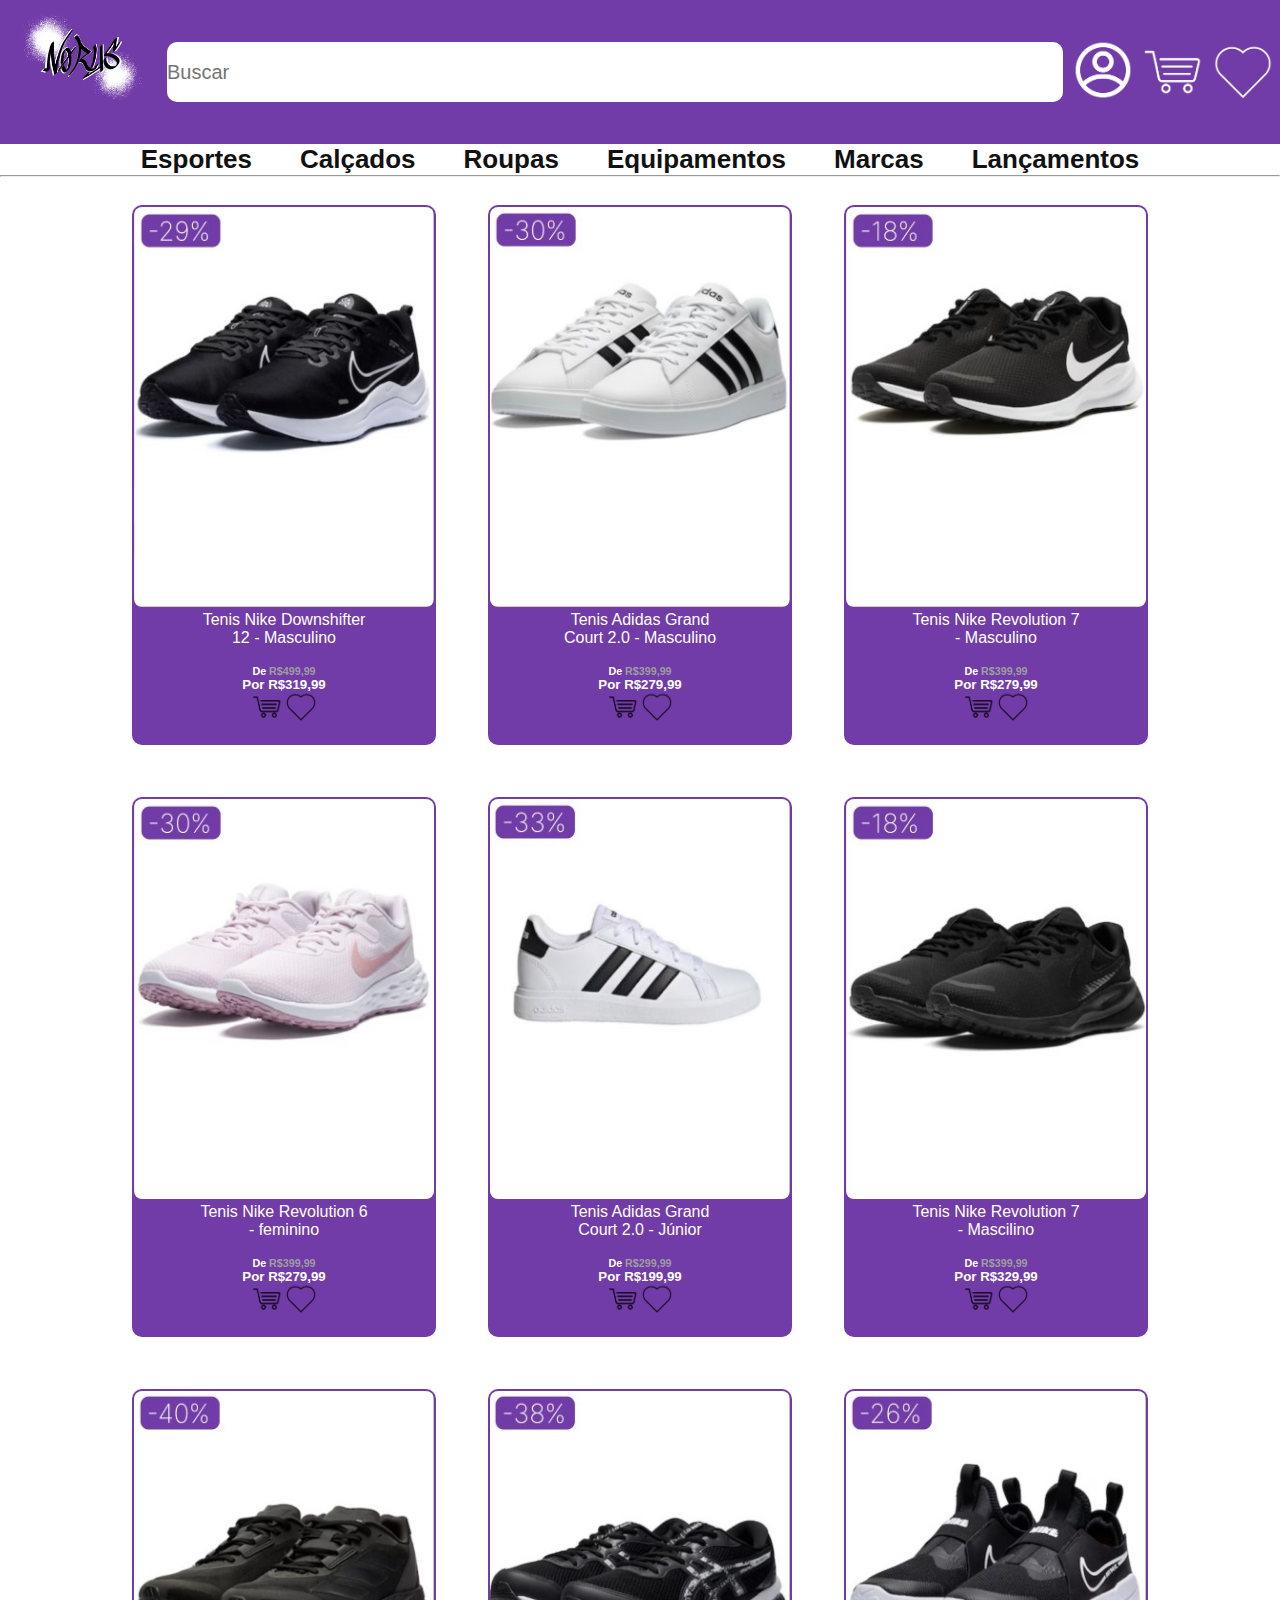
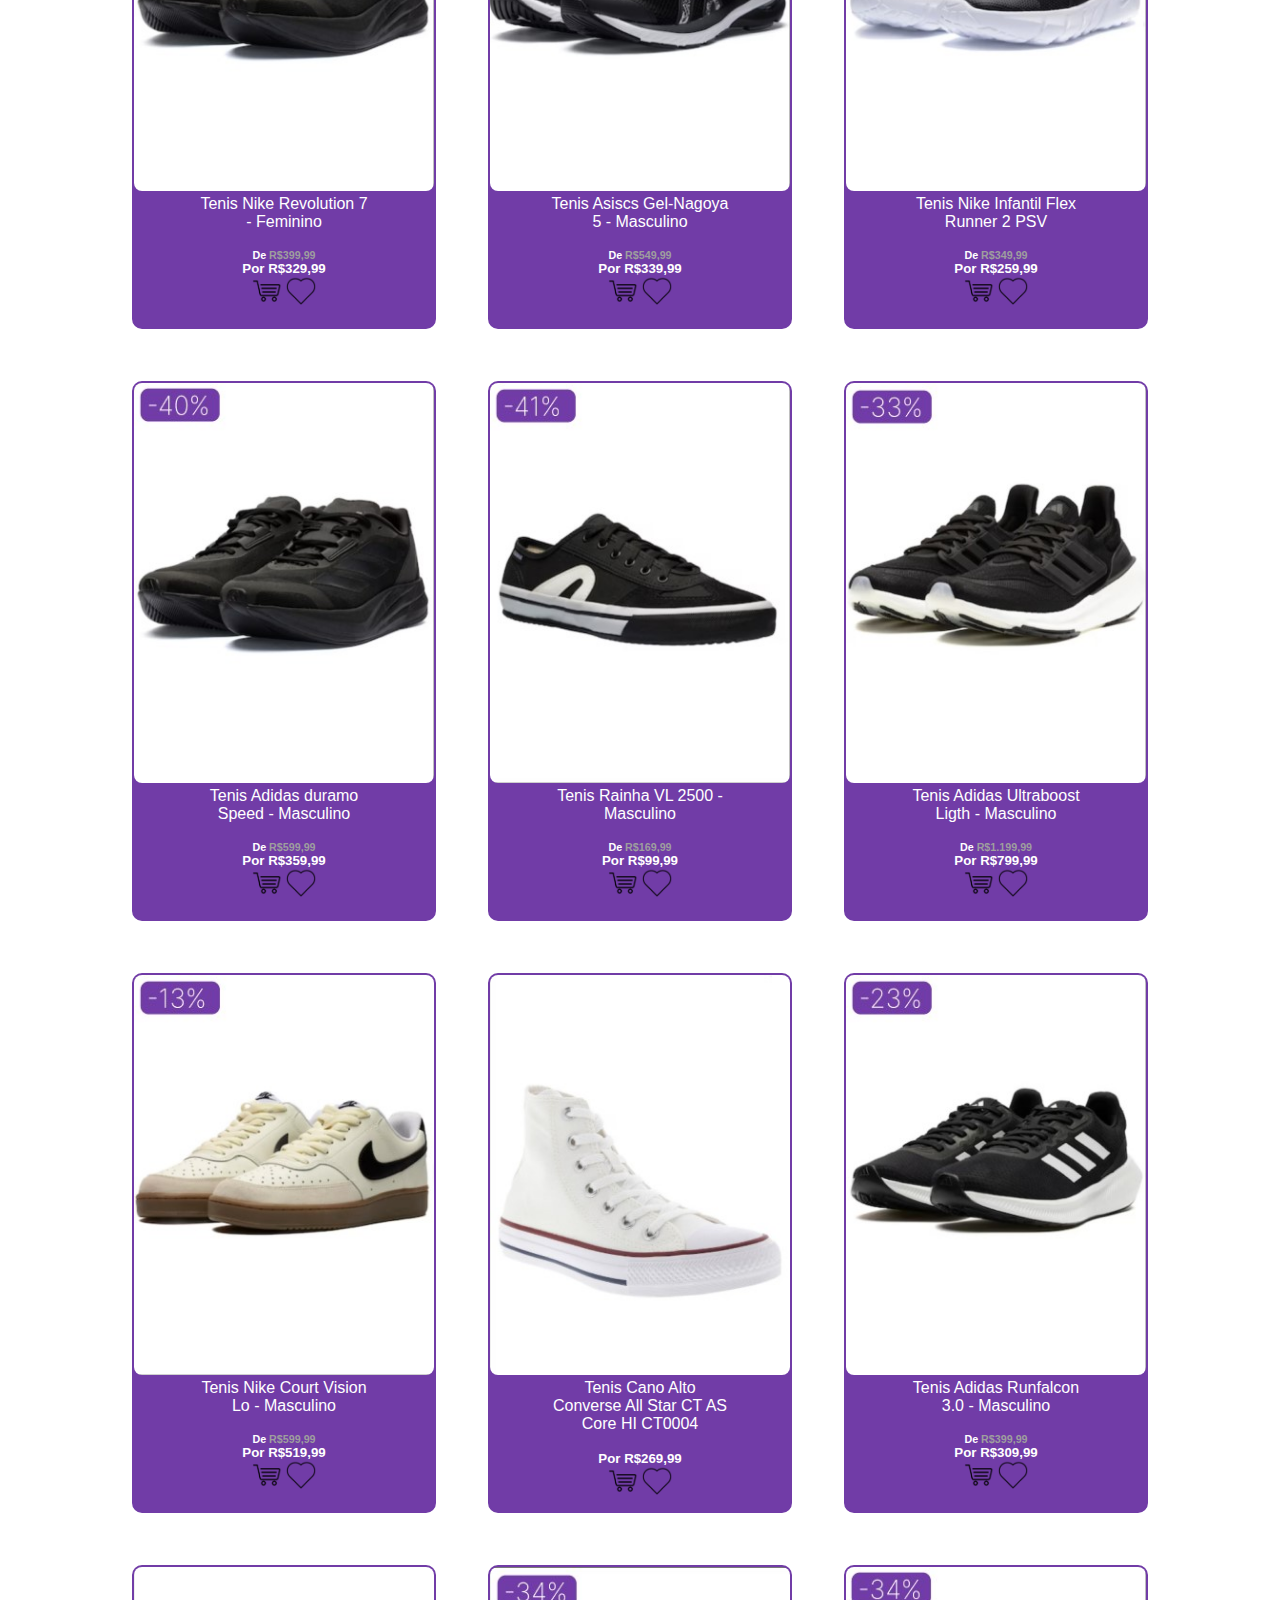
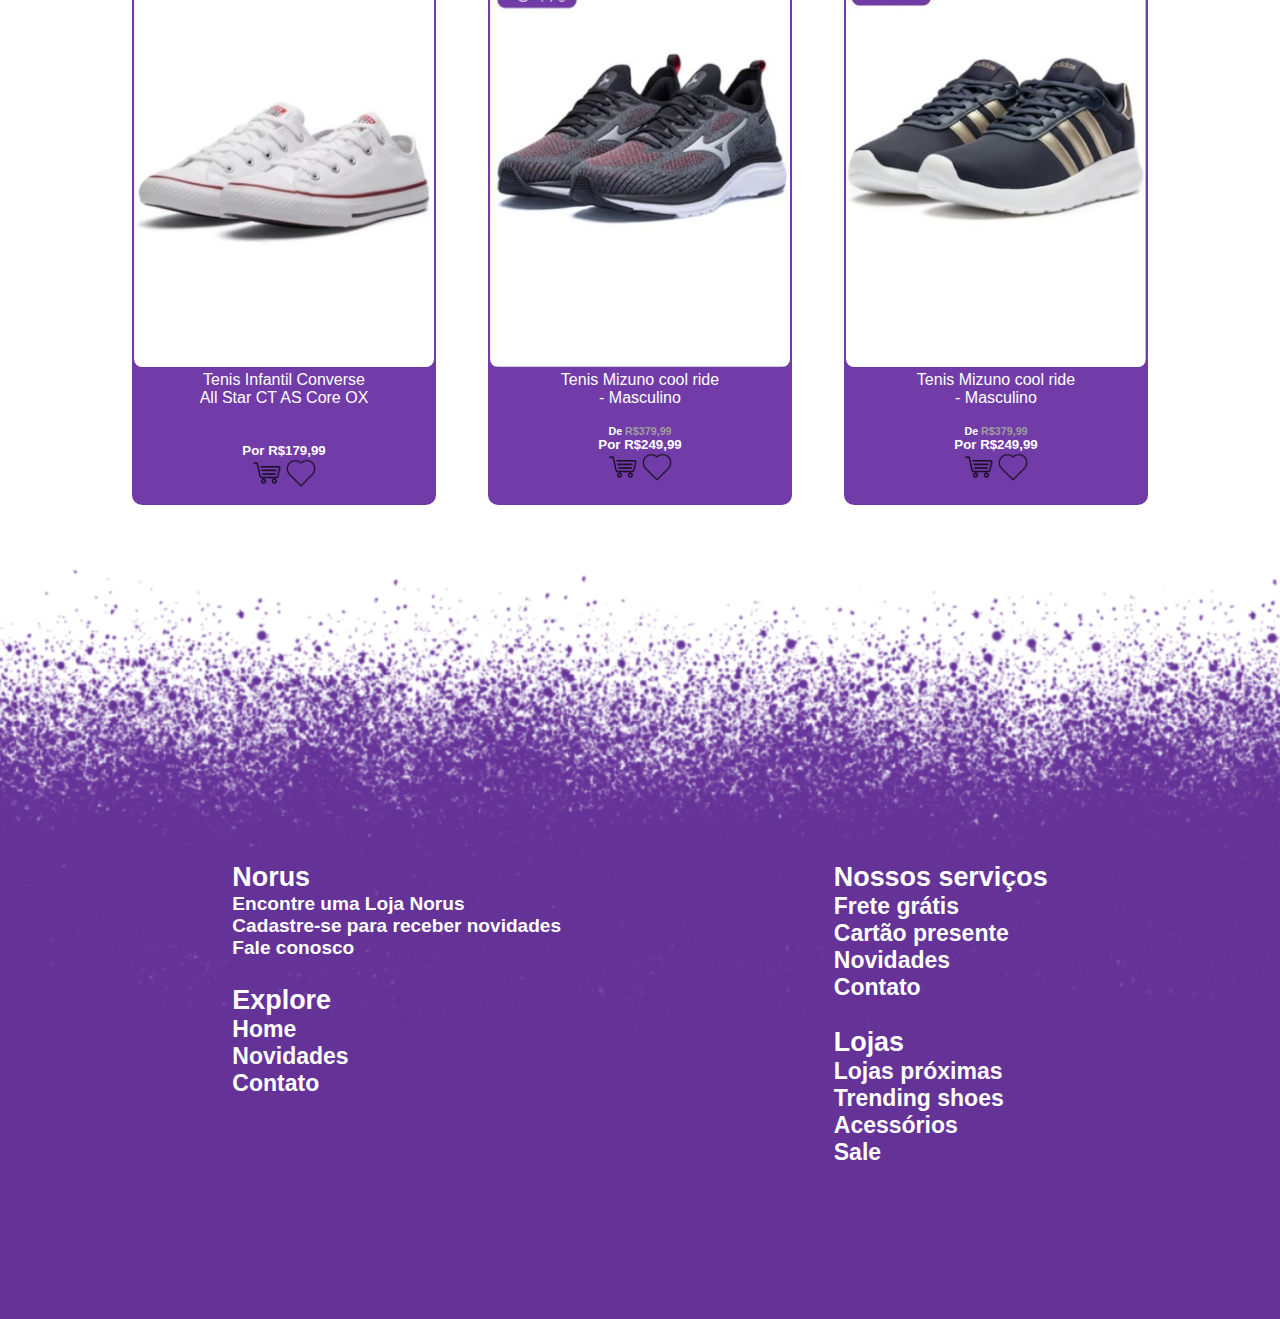
<file: noruscalçados.html>
<!DOCTYPE html>
<html lang="pt-br">

<head>
    <meta charset="utf-8">
    <meta name="viewport" contente="width-devide-width, initial-scale-1.0">
    <link rel="icon" href="norusicon.png">
    <link rel="stylesheet" href="/css/norus.css">
    <link href="https://fonts.googleapis.com/css2?family=Material+Symbols+Outlined" rel="stylesheet" />
    <title>Norus - Roupas e acessórios esportivos - Seu desejo é uma ordem.</title>
</head>

<body>
    <header>
        <div class="topo">
            <div id="bnt_home">
                <span id="iconMenu" class="material-symbols-outlined" onclick="clickMenu()">menu</span>
                <img class="bnt_home" id="imagemClicavel" src="material_visual/bnt_perfil.png">
            </div>
            <a href="index.html"><img class="norusicone" src="material_visual/logonorus.png" width="140px"></a>
            <input type="text" class="barra" placeholder="Buscar">

            <a href="signin.html"><img class="bnt_home" id="imagemClicavel" src="material_visual/bnt_perfil.png"></a>
            <img class="bnt_home" id="btnCarrinho" src="material_visual/bnt_carrinho.png">
            <img class="bnt_home" id="btnPerfil" src="material_visual/bnt_like.png">
        </div>
        <menu>
            <div class="cabeçalho">
                <div class="cabeçalhoMob">
                    <img src="material_visual/bnt_perfil.png" width="60px">
                    <h4>Entre e Cadastre-se</h4>
                </div>
                <div class="cabeçalho-link">
                    <li><a href="norusesportes.html">Esportes</a></li>
                    <li><a href="noruscalçados.html">Calçados</a></li>
                    <li><a href="norusroupas.html">Roupas</a></li>
                    <li><a href="#">Equipamentos</a></li>
                    <li><a href="#">Marcas</a></li>
                    <li><a href="noruslançamentos.html">Lançamentos</a></li>
                </div>
            </div>
        </menu>
        <hr>
    </header>
    <main>
        <section class="tamanho">
            <h1>Produtos relacionados</h1>
            <div class="container-roupasnike">
                <div class="roupanike">
                    <img class="roupas" src="material_visual/tenisnike.jpg" width="300">
                    <p>Tenis Nike Downshifter<br>12 - Masculino</p>
                    <br>
                    <h6> De <s>R$499,99</s></h6>
                    <h5>Por R$319,99</h5>
                    <img src="material_visual/bnt_carrinhopreto.png" width="30">
                    <img src="material_visual/bnt_likedes.png" width="30">
                </div>

                <div class="roupanike">
                    <img class="roupas" src="material_visual/tenisadidas.jpg" width="300">
                    <p>Tenis Adidas Grand<br>Court 2.0 - Masculino</p>
                    <br>
                    <h6> De <s>R$399,99</s></h6>
                    <h5>Por R$279,99</h5>
                    <img src="material_visual/bnt_carrinhopreto.png" width="30">
                    <img src="material_visual/bnt_likedes.png" width="30">
                </div>

                <div class="roupanike">
                    <img class="roupas" src="material_visual/tenisnike2.jpg" width="300">
                    <p>Tenis Nike Revolution 7<br>- Masculino</p>
                    <br>
                    <h6> De <s>R$399,99</s></h6>
                    <h5>Por R$279,99</h5>
                    <img src="material_visual/bnt_carrinhopreto.png" width="30">
                    <img src="material_visual/bnt_likedes.png" width="30">
                </div>

                <div class="roupanike">
                    <img class="roupas" src="material_visual/tenisnike3.jpg" width="300">
                    <p>Tenis Nike Revolution 6<br>- feminino</p>
                    <br>
                    <h6> De <s>R$399,99</s></h6>
                    <h5>Por R$279,99</h5>
                    <img src="material_visual/bnt_carrinhopreto.png" width="30">
                    <img src="material_visual/bnt_likedes.png" width="30">
                </div>

                <div class="roupanike">
                    <img class="roupas" src="material_visual/tenisadidas3.jpg" width="300">
                    <p>Tenis Adidas Grand<br>Court 2.0 - Júnior</p>
                    <br>
                    <h6> De <s>R$299,99</s></h6>
                    <h5>Por R$199,99</h5>
                    <img src="material_visual/bnt_carrinhopreto.png" width="30">
                    <img src="material_visual/bnt_likedes.png" width="30">
                </div>

                <div class="roupanike">
                    <img class="roupas" src="material_visual/tenisnike4.jpg" width="300">
                    <p>Tenis Nike Revolution 7<br>- Mascilino</p>
                    <br>
                    <h6> De <s>R$399,99</s></h6>
                    <h5>Por R$329,99</h5>
                    <img src="material_visual/bnt_carrinhopreto.png" width="30">
                    <img src="material_visual/bnt_likedes.png" width="30">
                </div>

                <div class="roupanike">
                    <img class="roupas" src="material_visual/tenisadidas2.jpg" width="300">
                    <p>Tenis Nike Revolution 7<br>- Feminino</p>
                    <br>
                    <h6> De <s>R$399,99</s></h6>
                    <h5>Por R$329,99</h5>
                    <img src="material_visual/bnt_carrinhopreto.png" width="30">
                    <img src="material_visual/bnt_likedes.png" width="30">
                </div>

                <div class="roupanike">
                    <img class="roupas" src="material_visual/tenisasics.jpg" width="300">
                    <p>Tenis Asiscs Gel-Nagoya<br>5 - Masculino</p>
                    <br>
                    <h6> De <s>R$549,99</s></h6>
                    <h5>Por R$339,99</h5>
                    <img src="material_visual/bnt_carrinhopreto.png" width="30">
                    <img src="material_visual/bnt_likedes.png" width="30">
                </div>

                <div class="roupanike">
                    <img class="roupas" src="material_visual/tenisnike7.jpg" width="300">
                    <p>Tenis Nike Infantil Flex<br>Runner 2 PSV</p>
                    <br>
                    <h6> De <s>R$349,99</s></h6>
                    <h5>Por R$259,99</h5>
                    <img src="material_visual/bnt_carrinhopreto.png" width="30">
                    <img src="material_visual/bnt_likedes.png" width="30">
                </div>

                <div class="roupanike">
                    <img class="roupas" src="material_visual/tenisadidas2.jpg" width="300">
                    <p>Tenis Adidas duramo<br>Speed - Masculino</p>
                    <br>
                    <h6> De <s>R$599,99</s></h6>
                    <h5>Por R$359,99</h5>
                    <img src="material_visual/bnt_carrinhopreto.png" width="30">
                    <img src="material_visual/bnt_likedes.png" width="30">
                </div>

                <div class="roupanike">
                    <img class="roupas" src="material_visual/tenisrainha.jpg" width="300">
                    <p>Tenis Rainha VL 2500 -<br>Masculino</p>
                    <br>
                    <h6> De <s>R$169,99</s></h6>
                    <h5>Por R$99,99</h5>
                    <img src="material_visual/bnt_carrinhopreto.png" width="30">
                    <img src="material_visual/bnt_likedes.png" width="30">
                </div>

                <div class="roupanike">
                    <img class="roupas" src="material_visual/tenisadidas4.jpg" width="300">
                    <p>Tenis Adidas Ultraboost<br>Ligth - Masculino</p>
                    <br>
                    <h6> De <s>R$1.199,99</s></h6>
                    <h5>Por R$799,99</h5>
                    <img src="material_visual/bnt_carrinhopreto.png" width="30">
                    <img src="material_visual/bnt_likedes.png" width="30">
                </div>

                <div class="roupanike">
                    <img class="roupas" src="material_visual/tenisnike8.jpg" width="300">
                    <p>Tenis Nike Court Vision<br>Lo - Masculino</p>
                    <br>
                    <h6> De <s>R$599,99</s></h6>
                    <h5>Por R$519,99</h5>
                    <img src="material_visual/bnt_carrinhopreto.png" width="30">
                    <img src="material_visual/bnt_likedes.png" width="30">
                </div>

                <div class="roupanike">
                    <img class="roupas" src="material_visual/teniscano.jpg" width="300">
                    <p>Tenis Cano Alto<br>Converse All Star CT AS<br>Core HI CT0004</p>
                    <br>
                    <h5>Por R$269,99</h5>
                    <img src="material_visual/bnt_carrinhopreto.png" width="30">
                    <img src="material_visual/bnt_likedes.png" width="30">
                </div>

                <div class="roupanike">
                    <img class="roupas" src="material_visual/tenisadidas7.jpg" width="300">
                    <p>Tenis Adidas Runfalcon<br>3.0 - Masculino</p>
                    <br>
                    <h6> De <s>R$399,99</s></h6>
                    <h5>Por R$309,99</h5>
                    <img src="material_visual/bnt_carrinhopreto.png" width="30">
                    <img src="material_visual/bnt_likedes.png" width="30">
                </div>

                <div class="roupanike">
                    <img class="roupas" src="material_visual/tenisconverse.jpg" width="300">
                    <p>Tenis Infantil Converse<br>All Star CT AS Core OX</p>
                    <br>
                    <br>
                    <h5>Por R$179,99</h5>
                    <img src="material_visual/bnt_carrinhopreto.png" width="30">
                    <img src="material_visual/bnt_likedes.png" width="30">
                </div>

                <div class="roupanike">
                    <img class="roupas" src="material_visual/tenismizuno.jpg" width="300">
                    <p>Tenis Mizuno cool ride<br>- Masculino</p>
                    <br>
                    <h6> De <s>R$379,99</s></h6>
                    <h5>Por R$249,99</h5>
                    <img src="material_visual/bnt_carrinhopreto.png" width="30">
                    <img src="material_visual/bnt_likedes.png" width="30">
                </div>

                <div class="roupanike">
                    <img class="roupas" src="material_visual/tenisadidas8.jpg" width="300">
                    <p>Tenis Mizuno cool ride<br>- Masculino</p>
                    <br>
                    <h6> De <s>R$379,99</s></h6>
                    <h5>Por R$249,99</h5>
                    <img src="material_visual/bnt_carrinhopreto.png" width="30">
                    <img src="material_visual/bnt_likedes.png" width="30">
                </div>
            </div>
        </section>
        <footer class="container-rodape">
            <div class="rodape">
                <div class="coluna1">
                    <div class="contato">
                        <h3>Norus</h3>
                        <h5>Encontre uma Loja Norus</h5>
                        <h5>Cadastre-se para receber novidades</h5>
                        <h5>Fale conosco</h5>
                    </div>
    
                    <div class="contato">
                        <h3>Explore</h3>
                        <li><a href="#">Home</a></li>
                        <li><a href="#">Novidades</a></li>
                        <li><a href="#">Contato</a></li>
                    </div>
                </div>
                <div class="coluna1">
                    <div class="contato">
                        <h3>Nossos serviços</h3>
                        <li><a href="#">Frete grátis</a></li>
                        <li><a href="#">Cartão presente</a></li>
                        <li><a href="#">Novidades</a></li>
                        <li><a href="#">Contato</a></li>
                    </div>
    
                    <div class="contato">
                        <h3>Lojas</h3>
                        <li><a href="#">Lojas próximas</a></li>
                        <li><a href="#">Trending shoes</a></li>
                        <li><a href="#">Acessórios</a></li>
                        <li><a href="#">Sale</a></li>
                    </div>
                </div>
            </div>
        </footer>
    </main>
</body>

</html>
</file>
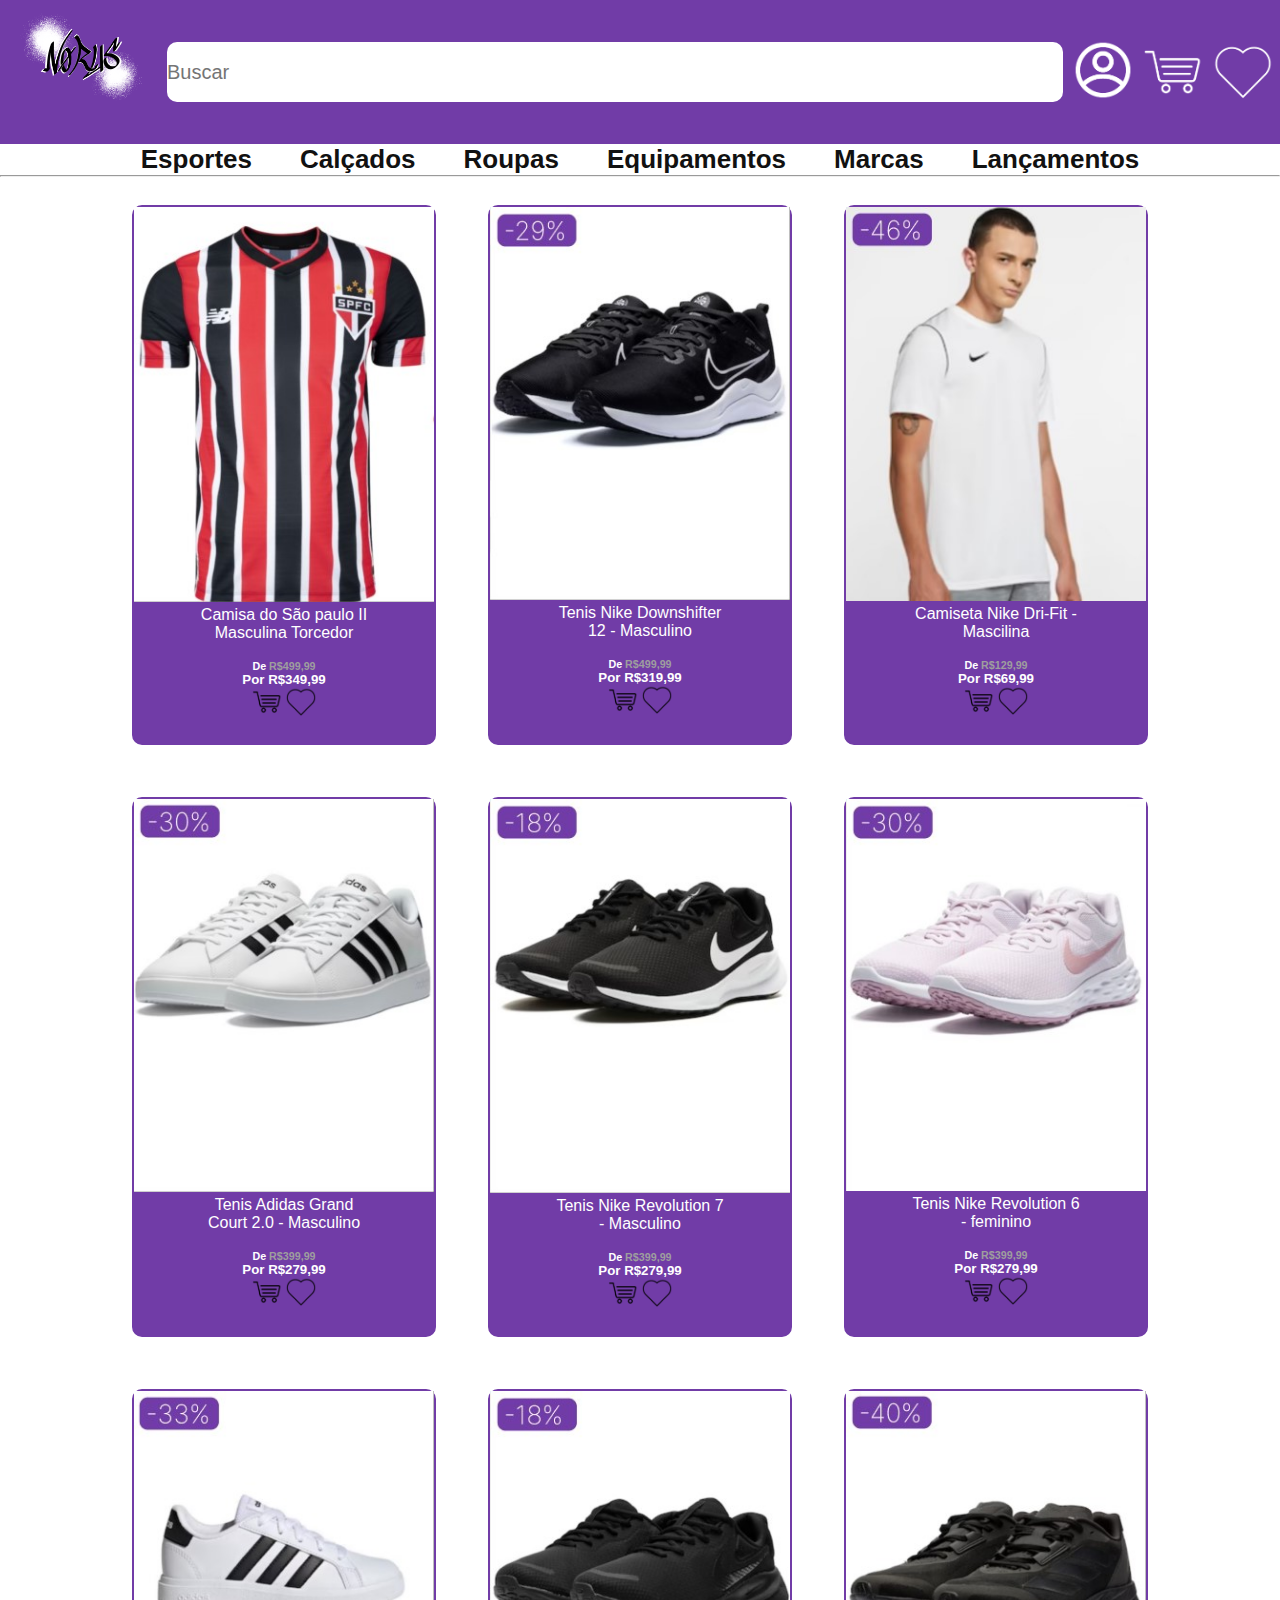
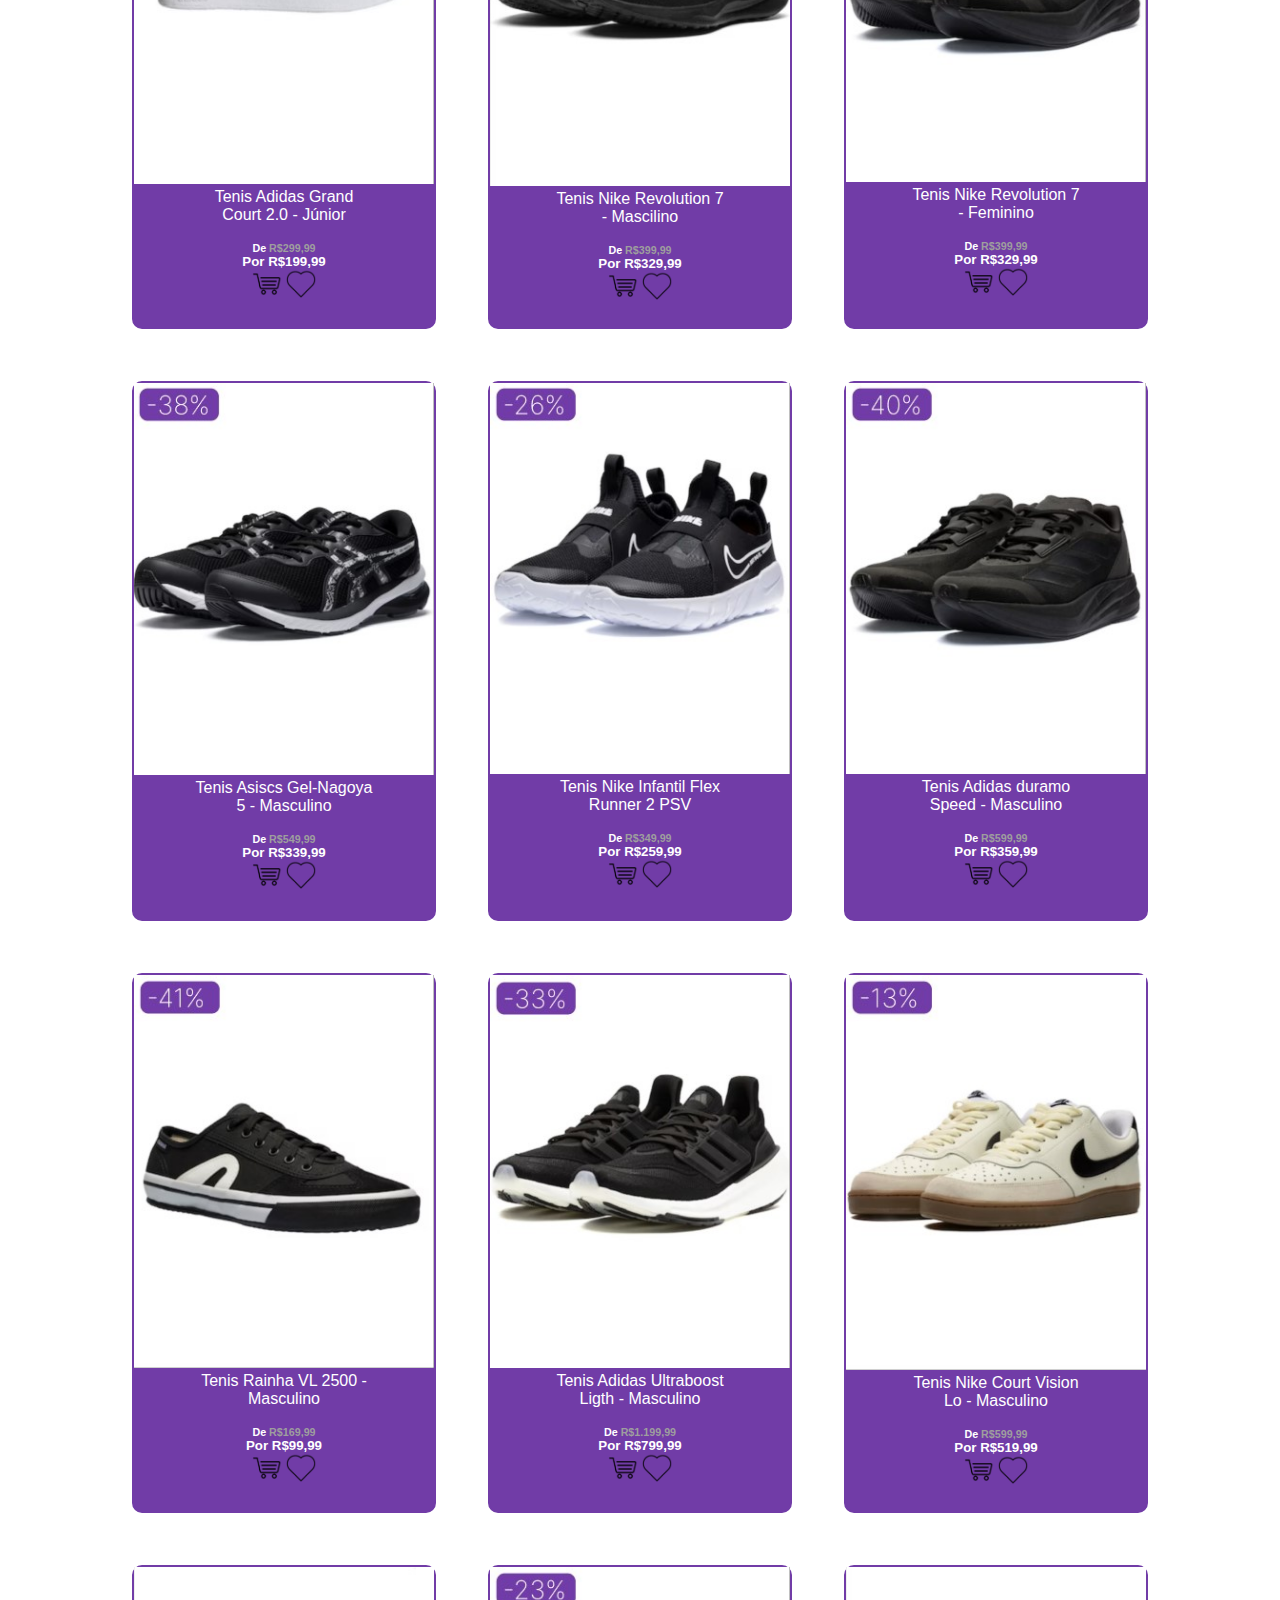
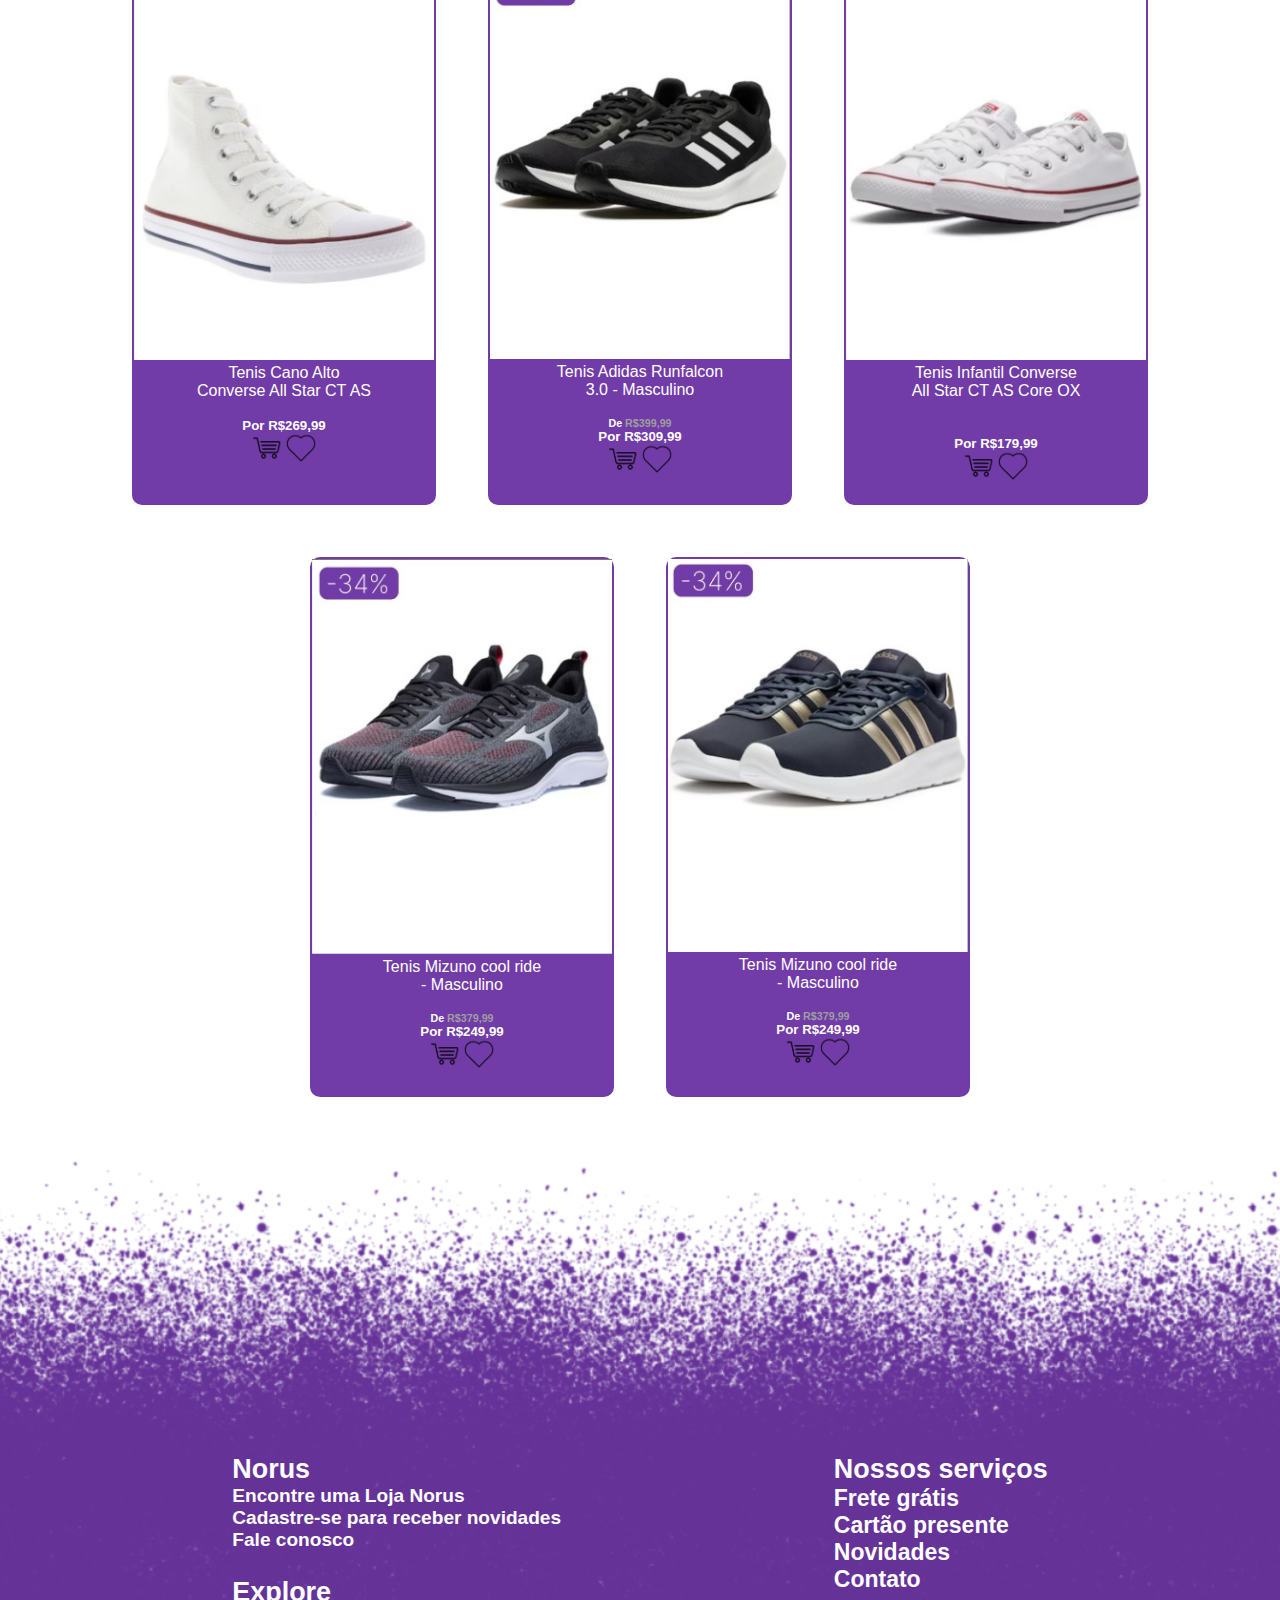
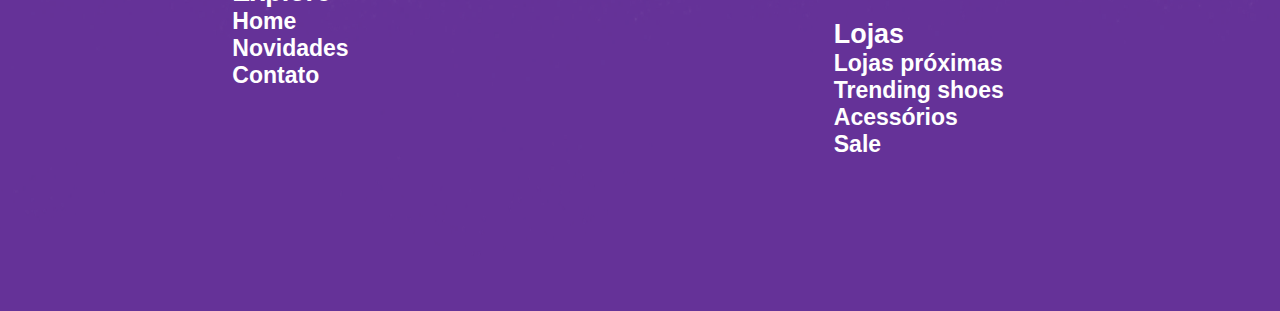
<file: norusesportes.html>
<!DOCTYPE html>
<html lang="pt-br">

<head>
    <meta charset="utf-8">
    <meta name="viewport" contente="width-devide-width, initial-scale-1.0">
    <link rel="icon" href="norusicon.png">
    <link rel="stylesheet" href="css/norus.css">
    <title>Norus - Roupas e acessórios esportivos - Seu desejo é uma ordem.</title>
</head>

<body>
    <header>
        <div class="topo">
            <div id="bnt_home">
                <span id="iconMenu" class="material-symbols-outlined" onclick="clickMenu()">menu</span>
                <img class="bnt_home" id="imagemClicavel" src="material_visual/bnt_perfil.png">
            </div>
            <a href="index.html"><img class="norusicone" src="material_visual/logonorus.png" width="140px"></a>
            <input type="text" class="barra" placeholder="Buscar">

            <a href="signin.html"><img class="bnt_home" id="imagemClicavel" src="material_visual/bnt_perfil.png"></a>
            <img class="bnt_home" id="btnCarrinho" src="material_visual/bnt_carrinho.png">
            <img class="bnt_home" id="btnPerfil" src="material_visual/bnt_like.png">
        </div>
        <menu>
            <div class="cabeçalho">
                <div class="cabeçalhoMob">
                    <img src="material_visual/bnt_perfil.png" width="60px">
                    <h4>Entre e Cadastre-se</h4>
                </div>
                <div class="cabeçalho-link">
                    <li><a href="norusesportes.html">Esportes</a></li>
                    <li><a href="noruscalçados.html">Calçados</a></li>
                    <li><a href="norusroupas.html">Roupas</a></li>
                    <li><a href="#">Equipamentos</a></li>
                    <li><a href="#">Marcas</a></li>
                    <li><a href="noruslançamentos.html">Lançamentos</a></li>
                </div>
            </div>
        </menu>
        <hr>
    </header>
    <main>
        <section class="tamanho">
            <h1>Produtos relacionados</h1>
            <div class="container-roupasnike">
                <div class="roupanike"><img src="material_visual/camisasp.jpg" width="300">
                    <p>Camisa do São paulo II<br>Masculina Torcedor</p>
                    <br>
                    <h6> De <s>R$499,99</s></h6>
                    <h5>Por R$349,99</h5>
                    <img src="material_visual/bnt_carrinhopreto.png" width="30">
                    <img src="material_visual/bnt_likedes.png" width="30">
                </div>

                <div class="roupanike"><img src="material_visual/tenisnike.jpg" width="300">
                    <p>Tenis Nike Downshifter<br>12 - Masculino</p>
                    <br>
                    <h6> De <s>R$499,99</s></h6>
                    <h5>Por R$319,99</h5>
                    <img src="material_visual/bnt_carrinhopreto.png" width="30">
                    <img src="material_visual/bnt_likedes.png" width="30">
                </div>

                <div class="roupanike"><img src="material_visual/camisanike.jpg" width="300">
                    <p>Camiseta Nike Dri-Fit -<br>Mascilina</p>
                    <br>
                    <h6> De <s>R$129,99</s></h6>
                    <h5>Por R$69,99</h5>
                    <img src="material_visual/bnt_carrinhopreto.png" width="30">
                    <img src="material_visual/bnt_likedes.png" width="30">
                </div>

                <div class="roupanike"><img src="material_visual/tenisadidas.jpg" width="300">
                    <p>Tenis Adidas Grand<br>Court 2.0 - Masculino</p>
                    <br>
                    <h6> De <s>R$399,99</s></h6>
                    <h5>Por R$279,99</h5>
                    <img src="material_visual/bnt_carrinhopreto.png" width="30">
                    <img src="material_visual/bnt_likedes.png" width="30">
                </div>

                <div class="roupanike"><img src="material_visual/tenisnike2.jpg" width="300">
                    <p>Tenis Nike Revolution 7<br>- Masculino</p>
                    <br>
                    <h6> De <s>R$399,99</s></h6>
                    <h5>Por R$279,99</h5>
                    <img src="material_visual/bnt_carrinhopreto.png" width="30">
                    <img src="material_visual/bnt_likedes.png" width="30">
                </div>

                <div class="roupanike"><img src="material_visual/tenisnike3.jpg" width="300">
                    <p>Tenis Nike Revolution 6<br>- feminino</p>
                    <br>
                    <h6> De <s>R$399,99</s></h6>
                    <h5>Por R$279,99</h5>
                    <img src="material_visual/bnt_carrinhopreto.png" width="30">
                    <img src="material_visual/bnt_likedes.png" width="30">
                </div>

                <div class="roupanike"><img src="material_visual/tenisadidas3.jpg" width="300">
                    <p>Tenis Adidas Grand<br>Court 2.0 - Júnior</p>
                    <br>
                    <h6> De <s>R$299,99</s></h6>
                    <h5>Por R$199,99</h5>
                    <img src="material_visual/bnt_carrinhopreto.png" width="30">
                    <img src="material_visual/bnt_likedes.png" width="30">
                </div>

                <div class="roupanike"><img src="material_visual/tenisnike4.jpg" width="300">
                    <p>Tenis Nike Revolution 7<br>- Mascilino</p>
                    <br>
                    <h6> De <s>R$399,99</s></h6>
                    <h5>Por R$329,99</h5>
                    <img src="material_visual/bnt_carrinhopreto.png" width="30">
                    <img src="material_visual/bnt_likedes.png" width="30">
                </div>

                <div class="roupanike"><img src="material_visual/tenisadidas2.jpg" width="300">
                    <p>Tenis Nike Revolution 7<br>- Feminino</p>
                    <br>
                    <h6> De <s>R$399,99</s></h6>
                    <h5>Por R$329,99</h5>
                    <img src="material_visual/bnt_carrinhopreto.png" width="30">
                    <img src="material_visual/bnt_likedes.png" width="30">
                </div>

                <div class="roupanike"><img src="material_visual/tenisasics.jpg" width="300">
                    <p>Tenis Asiscs Gel-Nagoya<br>5 - Masculino</p>
                    <br>
                    <h6> De <s>R$549,99</s></h6>
                    <h5>Por R$339,99</h5>
                    <img src="material_visual/bnt_carrinhopreto.png" width="30">
                    <img src="material_visual/bnt_likedes.png" width="30">
                </div>

                <div class="roupanike"><img src="material_visual/tenisnike7.jpg" width="300">
                    <p>Tenis Nike Infantil Flex<br>Runner 2 PSV</p>
                    <br>
                    <h6> De <s>R$349,99</s></h6>
                    <h5>Por R$259,99</h5>
                    <img src="material_visual/bnt_carrinhopreto.png" width="30">
                    <img src="material_visual/bnt_likedes.png" width="30">
                </div>

                <div class="roupanike"><img src="material_visual/tenisadidas2.jpg" width="300">
                    <p>Tenis Adidas duramo<br>Speed - Masculino</p>
                    <br>
                    <h6> De <s>R$599,99</s></h6>
                    <h5>Por R$359,99</h5>
                    <img src="material_visual/bnt_carrinhopreto.png" width="30">
                    <img src="material_visual/bnt_likedes.png" width="30">
                </div>

                <div class="roupanike"><img src="material_visual/tenisrainha.jpg" width="300">
                    <p>Tenis Rainha VL 2500 -<br>Masculino</p>
                    <br>
                    <h6> De <s>R$169,99</s></h6>
                    <h5>Por R$99,99</h5>
                    <img src="material_visual/bnt_carrinhopreto.png" width="30">
                    <img src="material_visual/bnt_likedes.png" width="30">
                </div>

                <div class="roupanike"><img src="material_visual/tenisadidas4.jpg" width="300">
                    <p>Tenis Adidas Ultraboost<br>Ligth - Masculino</p>
                    <br>
                    <h6> De <s>R$1.199,99</s></h6>
                    <h5>Por R$799,99</h5>
                    <img src="material_visual/bnt_carrinhopreto.png" width="30">
                    <img src="material_visual/bnt_likedes.png" width="30">
                </div>

                <div class="roupanike"><img src="material_visual/tenisnike8.jpg" width="300">
                    <p>Tenis Nike Court Vision<br>Lo - Masculino</p>
                    <br>
                    <h6> De <s>R$599,99</s></h6>
                    <h5>Por R$519,99</h5>
                    <img src="material_visual/bnt_carrinhopreto.png" width="30">
                    <img src="material_visual/bnt_likedes.png" width="30">
                </div>

                <div class="roupanike"><img src="material_visual/teniscano.jpg" width="300">
                    <p>Tenis Cano Alto<br>Converse All Star CT AS</p>
                    <br>
                    <h5>Por R$269,99</h5>
                    <img src="material_visual/bnt_carrinhopreto.png" width="30">
                    <img src="material_visual/bnt_likedes.png" width="30">
                </div>

                <div class="roupanike"><img src="material_visual/tenisadidas7.jpg" width="300">
                    <p>Tenis Adidas Runfalcon<br>3.0 - Masculino</p>
                    <br>
                    <h6> De <s>R$399,99</s></h6>
                    <h5>Por R$309,99</h5>
                    <img src="material_visual/bnt_carrinhopreto.png" width="30">
                    <img src="material_visual/bnt_likedes.png" width="30">
                </div>

                <div class="roupanike"><img src="material_visual/tenisconverse.jpg" width="300">
                    <p>Tenis Infantil Converse<br>All Star CT AS Core OX</p>
                    <br>
                    <br>
                    <h5>Por R$179,99</h5>
                    <img src="material_visual/bnt_carrinhopreto.png" width="30">
                    <img src="material_visual/bnt_likedes.png" width="30">
                </div>

                <div class="roupanike"><img src="material_visual/tenismizuno.jpg" width="300">
                    <p>Tenis Mizuno cool ride<br>- Masculino</p>
                    <br>
                    <h6> De <s>R$379,99</s></h6>
                    <h5>Por R$249,99</h5>
                    <img src="material_visual/bnt_carrinhopreto.png" width="30">
                    <img src="material_visual/bnt_likedes.png" width="30">
                </div>

                <div class="roupanike"><img src="material_visual/tenisadidas8.jpg" width="300">
                    <p>Tenis Mizuno cool ride<br>- Masculino</p>
                    <br>
                    <h6> De <s>R$379,99</s></h6>
                    <h5>Por R$249,99</h5>
                    <img src="material_visual/bnt_carrinhopreto.png" width="30">
                    <img src="material_visual/bnt_likedes.png" width="30">
                </div>
            </div>
        </section>
        <footer class="container-rodape">
            <div class="rodape">
                <div class="coluna1">
                    <div class="contato">
                        <h3>Norus</h3>
                        <h5>Encontre uma Loja Norus</h5>
                        <h5>Cadastre-se para receber novidades</h5>
                        <h5>Fale conosco</h5>
                    </div>
    
                    <div class="contato">
                        <h3>Explore</h3>
                        <li><a href="#">Home</a></li>
                        <li><a href="#">Novidades</a></li>
                        <li><a href="#">Contato</a></li>
                    </div>
                </div>
                <div class="coluna1">
                    <div class="contato">
                        <h3>Nossos serviços</h3>
                        <li><a href="#">Frete grátis</a></li>
                        <li><a href="#">Cartão presente</a></li>
                        <li><a href="#">Novidades</a></li>
                        <li><a href="#">Contato</a></li>
                    </div>
    
                    <div class="contato">
                        <h3>Lojas</h3>
                        <li><a href="#">Lojas próximas</a></li>
                        <li><a href="#">Trending shoes</a></li>
                        <li><a href="#">Acessórios</a></li>
                        <li><a href="#">Sale</a></li>
                    </div>
                </div>
            </div>
        </footer>
    </main>
</body>

</html>
</file>
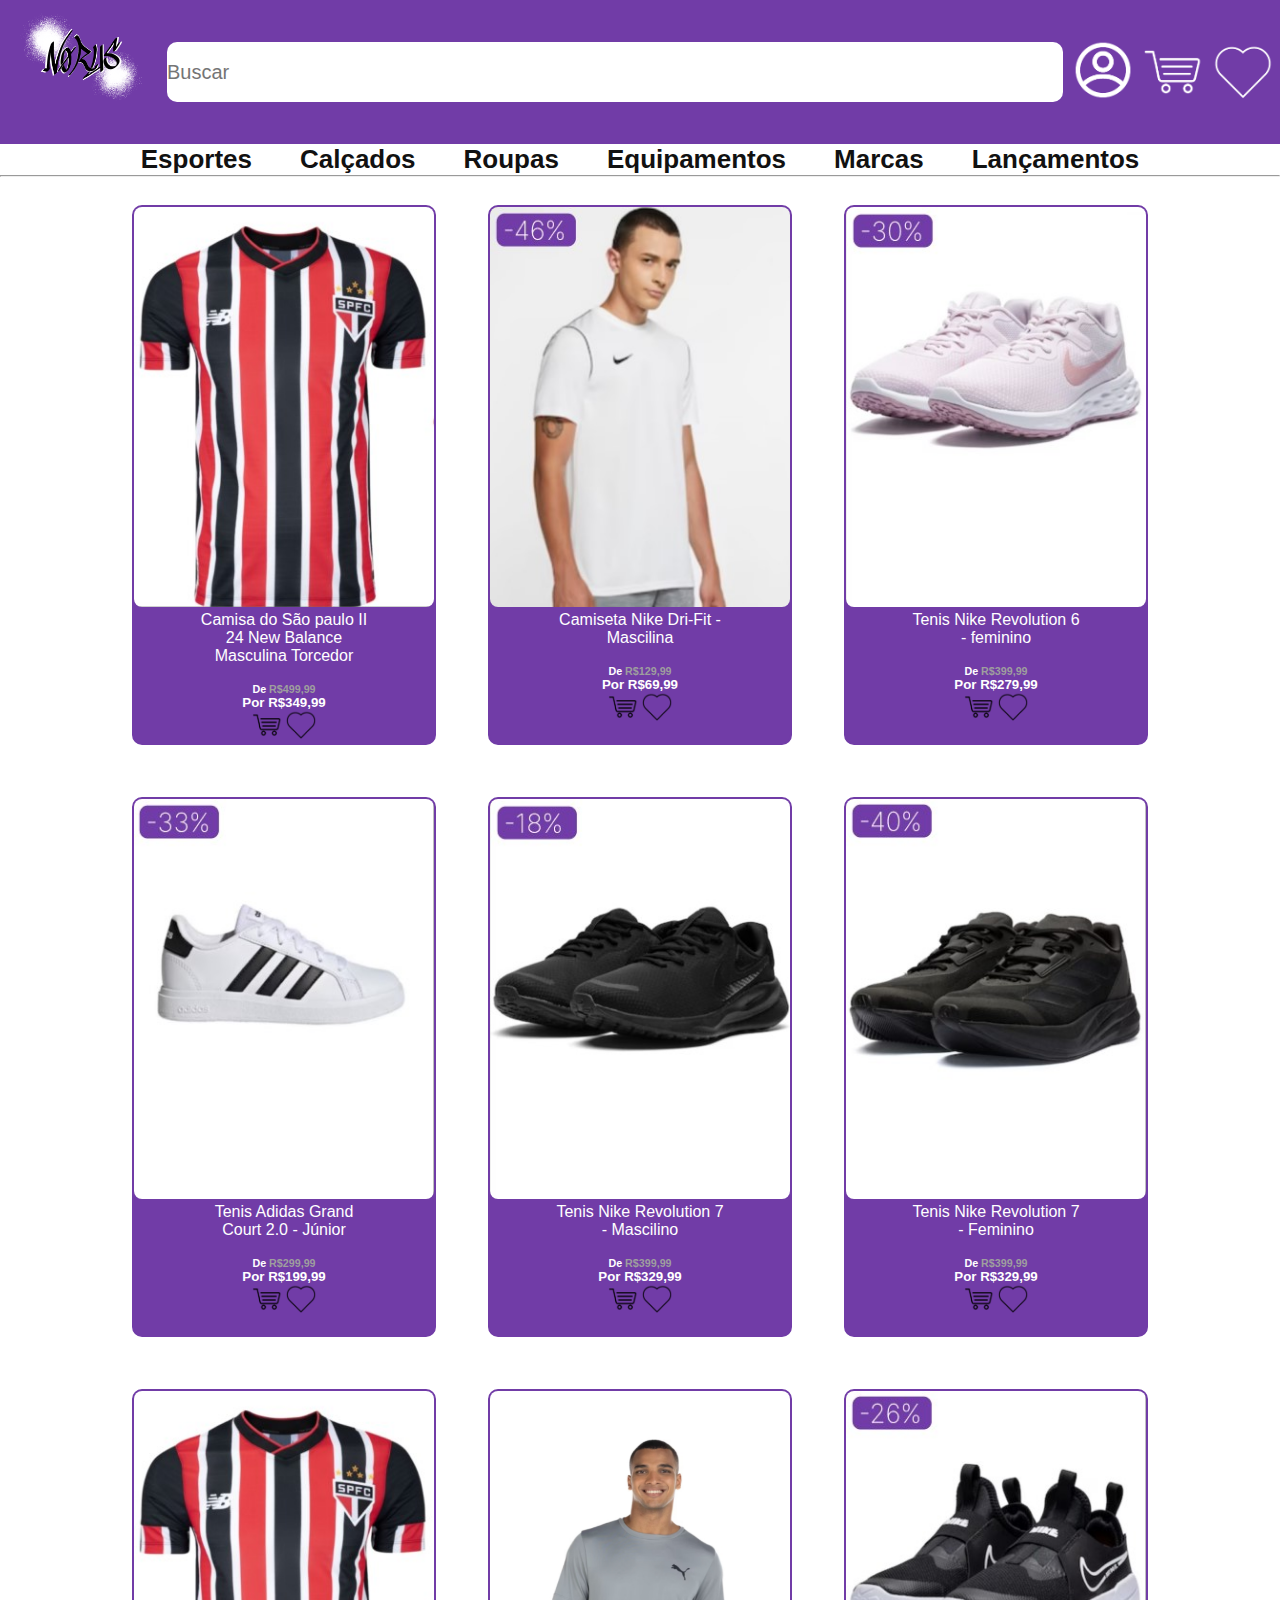
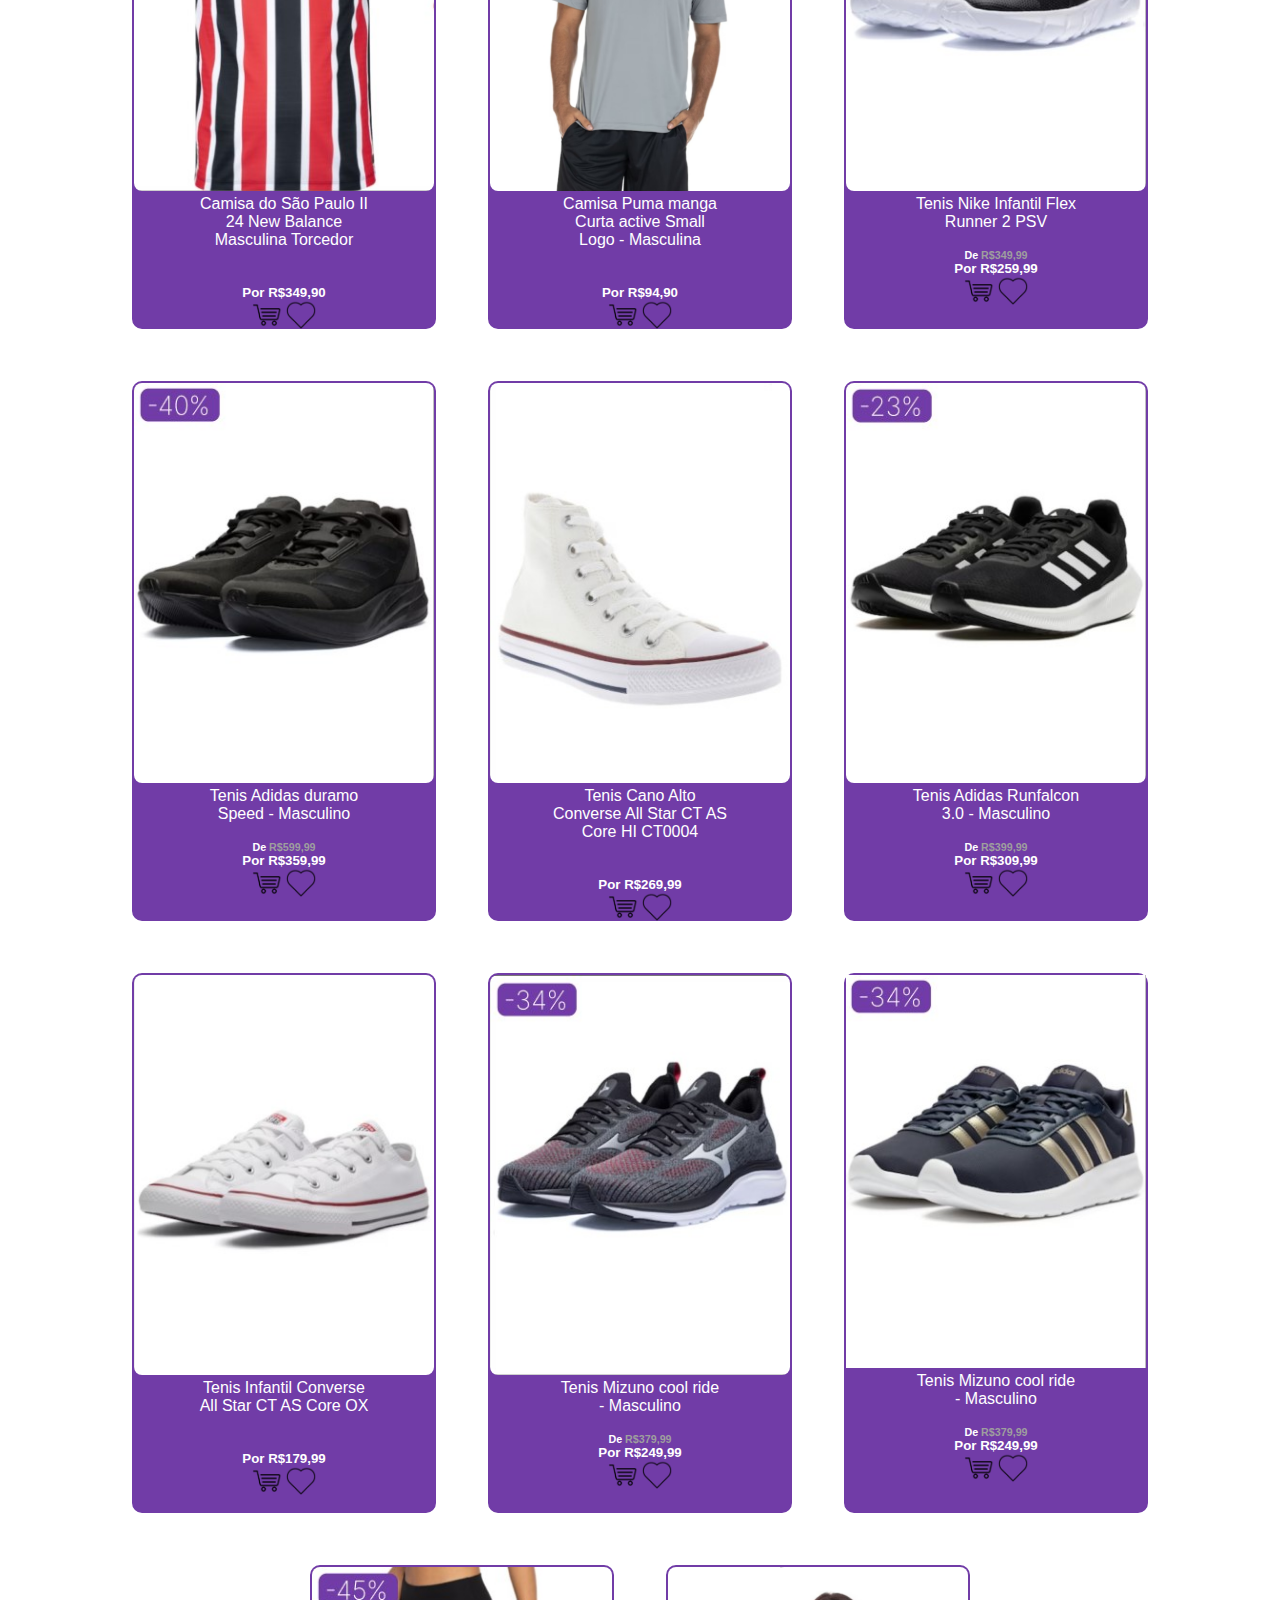
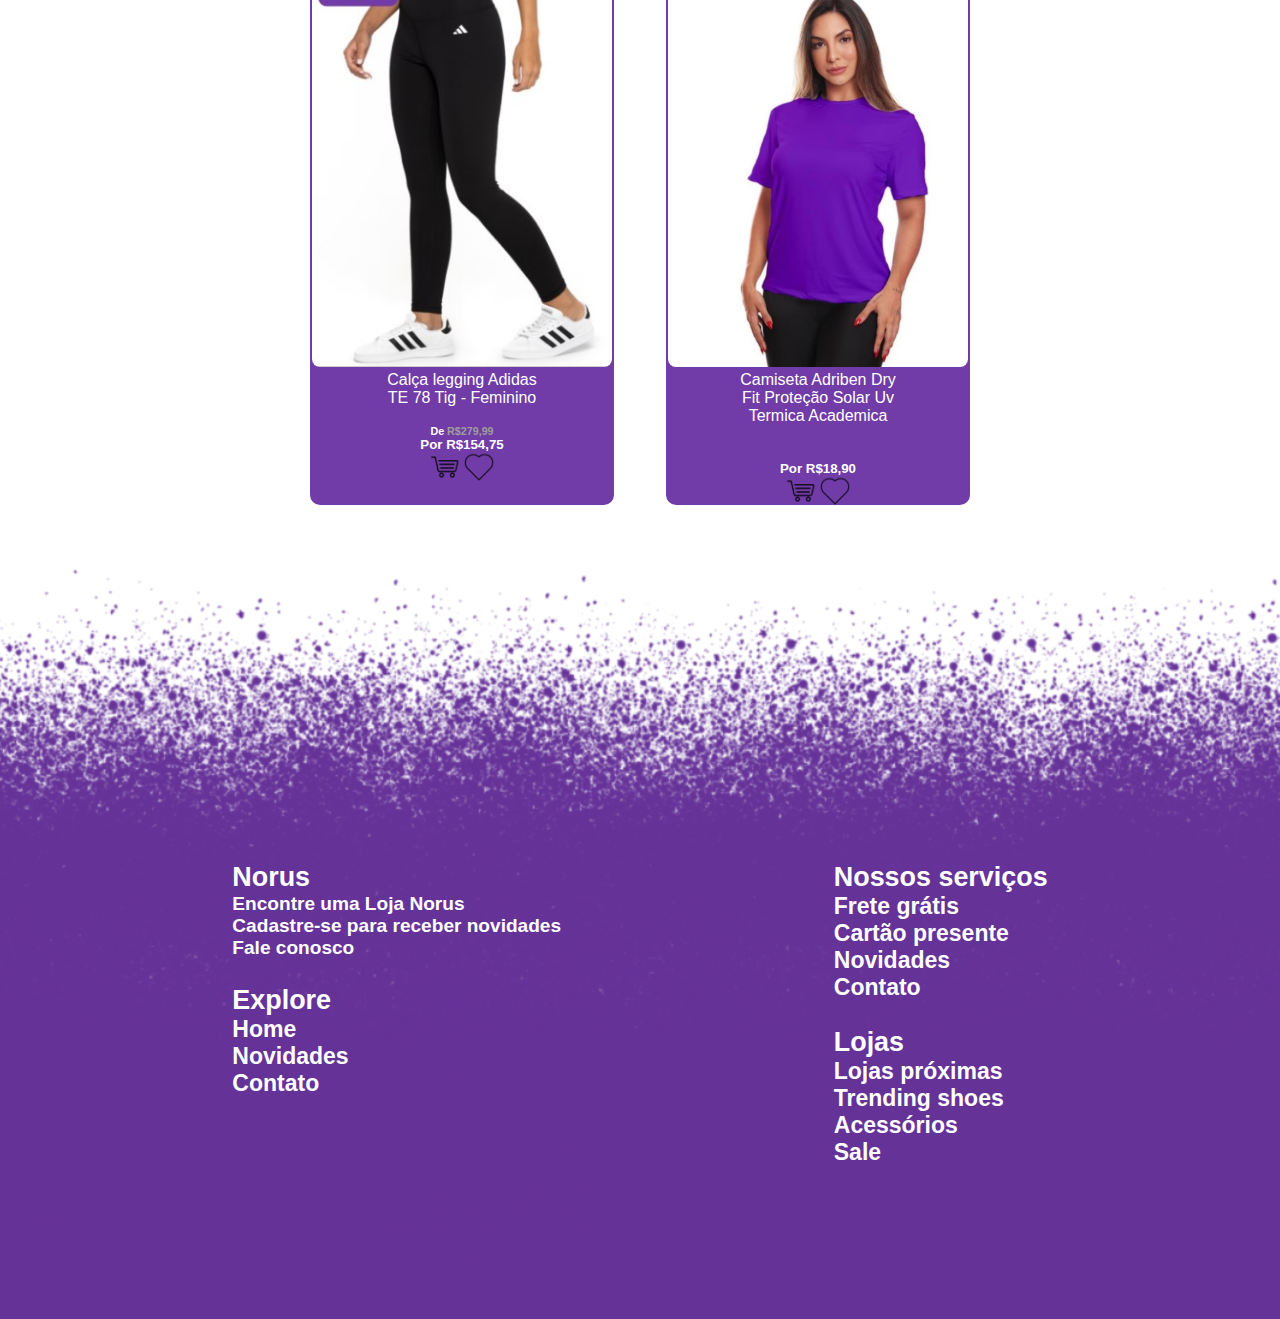
<file: noruslançamentos.html>
<!DOCTYPE html>
<html lang="pt-br">

<head>
    <meta charset="utf-8">
    <meta name="viewport" contente="width-devide-width, initial-scale-1.0">
    <link rel="icon" href="norusicon.png">
    <link rel="stylesheet" href="css/norus.css">
    <title>Norus - Roupas e acessórios esportivos - Seu desejo é uma ordem.</title>
</head>

<body>
    <header>
        <div class="topo">
            <div id="bnt_home">
                <span id="iconMenu" class="material-symbols-outlined" onclick="clickMenu()">menu</span>
                <img class="bnt_home" id="imagemClicavel" src="material_visual/bnt_perfil.png">
            </div>
            <a href="index.html"><img class="norusicone" src="material_visual/logonorus.png" width="140px"></a>
            <input type="text" class="barra" placeholder="Buscar">

            <a href="signin.html"><img class="bnt_home" id="imagemClicavel" src="material_visual/bnt_perfil.png"></a>
            <img class="bnt_home" id="btnCarrinho" src="material_visual/bnt_carrinho.png">
            <img class="bnt_home" id="btnPerfil" src="material_visual/bnt_like.png">
        </div>
        <menu>
            <div class="cabeçalho">
                <div class="cabeçalhoMob">
                    <img src="material_visual/bnt_perfil.png" width="60px">
                    <h4>Entre e Cadastre-se</h4>
                </div>
                <div class="cabeçalho-link">
                    <li><a href="norusesportes.html">Esportes</a></li>
                    <li><a href="noruscalçados.html">Calçados</a></li>
                    <li><a href="norusroupas.html">Roupas</a></li>
                    <li><a href="#">Equipamentos</a></li>
                    <li><a href="#">Marcas</a></li>
                    <li><a href="noruslançamentos.html">Lançamentos</a></li>
                </div>
            </div>
        </menu>
        <hr>
    </header>
    <main>
        <section class="tamanho">
            <h1>Produtos relacionados</h1>
            <div class="container-roupasnike">
                <div class="roupanike">
                    <img class="roupas" src="material_visual/camisasp.jpg" width="300">
                    <p>Camisa do São paulo II<br>24 New Balance<br>Masculina Torcedor</p>
                    <br>
                    <h6> De <s>R$499,99</s></h6>
                    <h5>Por R$349,99</h5>
                    <img src="material_visual/bnt_carrinhopreto.png" width="30">
                    <img src="material_visual/bnt_likedes.png" width="30">
                </div>

                <div class="roupanike">
                    <img class="roupas" src="material_visual/camisanike.jpg" width="300">
                    <p>Camiseta Nike Dri-Fit -<br>Mascilina</p>
                    <br>
                    <h6> De <s>R$129,99</s></h6>
                    <h5>Por R$69,99</h5>
                    <img src="material_visual/bnt_carrinhopreto.png" width="30">
                    <img src="material_visual/bnt_likedes.png" width="30">
                </div>

                <div class="roupanike">
                    <img class="roupas" src="material_visual/tenisnike3.jpg" width="300">
                    <p>Tenis Nike Revolution 6<br>- feminino</p>
                    <br>
                    <h6> De <s>R$399,99</s></h6>
                    <h5>Por R$279,99</h5>
                    <img src="material_visual/bnt_carrinhopreto.png" width="30">
                    <img src="material_visual/bnt_likedes.png" width="30">
                </div>

                <div class="roupanike">
                    <img class="roupas" src="material_visual/tenisadidas3.jpg" width="300">
                    <p>Tenis Adidas Grand<br>Court 2.0 - Júnior</p>
                    <br>
                    <h6> De <s>R$299,99</s></h6>
                    <h5>Por R$199,99</h5>
                    <img src="material_visual/bnt_carrinhopreto.png" width="30">
                    <img src="material_visual/bnt_likedes.png" width="30">
                </div>

                <div class="roupanike">
                    <img class="roupas" src="material_visual/tenisnike4.jpg" width="300">
                    <p>Tenis Nike Revolution 7<br>- Mascilino</p>
                    <br>
                    <h6> De <s>R$399,99</s></h6>
                    <h5>Por R$329,99</h5>
                    <img src="material_visual/bnt_carrinhopreto.png" width="30">
                    <img src="material_visual/bnt_likedes.png" width="30">
                </div>

                <div class="roupanike">
                    <img class="roupas" src="material_visual/tenisadidas2.jpg" width="300">
                    <p>Tenis Nike Revolution 7<br>- Feminino</p>
                    <br>
                    <h6> De <s>R$399,99</s></h6>
                    <h5>Por R$329,99</h5>
                    <img src="material_visual/bnt_carrinhopreto.png" width="30">
                    <img src="material_visual/bnt_likedes.png" width="30">
                </div>

                <div class="roupanike">
                    <img class="roupas" src="material_visual/camisasp.jpg" width="300">
                    <p>Camisa do São Paulo II<br>24 New Balance<br>Masculina Torcedor</p>
                    <br>
                    <br>
                    <h5>Por R$349,90</h5>
                    <img src="material_visual/bnt_carrinhopreto.png" width="30">
                    <img src="material_visual/bnt_likedes.png" width="30">
                </div>

                <div class="roupanike">
                    <img class="roupas" src="material_visual/roupapuma.png" width="300">
                    <p>Camisa Puma manga<br>Curta active Small<br>Logo - Masculina</p>
                    <br>
                    <br>
                    <h5>Por R$94,90</h5>
                    <img src="material_visual/bnt_carrinhopreto.png" width="30">
                    <img src="material_visual/bnt_likedes.png" width="30">
                </div>

                <div class="roupanike">
                    <img class="roupas" src="material_visual/tenisnike7.jpg" width="300">
                    <p>Tenis Nike Infantil Flex<br>Runner 2 PSV</p>
                    <br>
                    <h6> De <s>R$349,99</s></h6>
                    <h5>Por R$259,99</h5>
                    <img src="material_visual/bnt_carrinhopreto.png" width="30">
                    <img src="material_visual/bnt_likedes.png" width="30">
                </div>

                <div class="roupanike">
                    <img class="roupas" src="material_visual/tenisadidas2.jpg" width="300">
                    <p>Tenis Adidas duramo<br>Speed - Masculino</p>
                    <br>
                    <h6> De <s>R$599,99</s></h6>
                    <h5>Por R$359,99</h5>
                    <img src="material_visual/bnt_carrinhopreto.png" width="30">
                    <img src="material_visual/bnt_likedes.png" width="30">
                </div>

                <div class="roupanike">
                    <img class="roupas" src="material_visual/teniscano.jpg" width="300">
                    <p>Tenis Cano Alto<br>Converse All Star CT AS<br>Core HI CT0004</p>
                    <br>
                    <br>
                    <h5>Por R$269,99</h5>
                    <img src="material_visual/bnt_carrinhopreto.png" width="30">
                    <img src="material_visual/bnt_likedes.png" width="30">
                </div>

                <div class="roupanike">
                    <img class="roupas" src="material_visual/tenisadidas7.jpg" width="300">
                    <p>Tenis Adidas Runfalcon<br>3.0 - Masculino</p>
                    <br>
                    <h6> De <s>R$399,99</s></h6>
                    <h5>Por R$309,99</h5>
                    <img src="material_visual/bnt_carrinhopreto.png" width="30">
                    <img src="material_visual/bnt_likedes.png" width="30">
                </div>

                <div class="roupanike">
                    <img class="roupas" src="material_visual/tenisconverse.jpg" width="300">
                    <p>Tenis Infantil Converse<br>All Star CT AS Core OX</p>
                    <br>
                    <br>
                    <h5>Por R$179,99</h5>
                    <img src="material_visual/bnt_carrinhopreto.png" width="30">
                    <img src="material_visual/bnt_likedes.png" width="30">
                </div>

                <div class="roupanike">
                    <img class="roupas" src="material_visual/tenismizuno.jpg" width="300">
                    <p>Tenis Mizuno cool ride<br>- Masculino</p>
                    <br>
                    <h6> De <s>R$379,99</s></h6>
                    <h5>Por R$249,99</h5>
                    <img src="material_visual/bnt_carrinhopreto.png" width="30">
                    <img src="material_visual/bnt_likedes.png" width="30">
                </div>

                <div class="roupanike"><img src="material_visual/tenisadidas8.jpg" width="300">
                    <p>Tenis Mizuno cool ride<br>- Masculino</p>
                    <br>
                    <h6> De <s>R$379,99</s></h6>
                    <h5>Por R$249,99</h5>
                    <img src="material_visual/bnt_carrinhopreto.png" width="30">
                    <img src="material_visual/bnt_likedes.png" width="30">
                </div>

                <div class="roupanike">
                    <img class="roupas" src="material_visual/roupacalça.jpg" width="300">
                    <p>Calça legging Adidas<br>TE 78 Tig - Feminino</p>
                    <br>
                    <h6> De <s>R$279,99</s></h6>
                    <h5>Por R$154,75</h5>
                    <img src="material_visual/bnt_carrinhopreto.png" width="30">
                    <img src="material_visual/bnt_likedes.png" width="30">
                </div>

                <div class="roupanike">
                    <img class="roupas" src="material_visual/roupaadriben.png" width="300">
                    <p>Camiseta Adriben Dry<br>Fit Proteção Solar Uv<br>Termica Academica</p>
                    <br>
                    <br>
                    <h5>Por R$18,90</h5>
                    <img src="material_visual/bnt_carrinhopreto.png" width="30">
                    <img src="material_visual/bnt_likedes.png" width="30">
                </div>
            </div>
    </main>
    <footer class="container-rodape">
        <div class="rodape">
            <div class="coluna1">
                <div class="contato">
                    <h3>Norus</h3>
                    <h5>Encontre uma Loja Norus</h5>
                    <h5>Cadastre-se para receber novidades</h5>
                    <h5>Fale conosco</h5>
                </div>

                <div class="contato">
                    <h3>Explore</h3>
                    <li><a href="#">Home</a></li>
                    <li><a href="#">Novidades</a></li>
                    <li><a href="#">Contato</a></li>
                </div>
            </div>
            <div class="coluna1">
                <div class="contato">
                    <h3>Nossos serviços</h3>
                    <li><a href="#">Frete grátis</a></li>
                    <li><a href="#">Cartão presente</a></li>
                    <li><a href="#">Novidades</a></li>
                    <li><a href="#">Contato</a></li>
                </div>

                <div class="contato">
                    <h3>Lojas</h3>
                    <li><a href="#">Lojas próximas</a></li>
                    <li><a href="#">Trending shoes</a></li>
                    <li><a href="#">Acessórios</a></li>
                    <li><a href="#">Sale</a></li>
                </div>
            </div>
        </div>
    </footer>

</body>
</file>
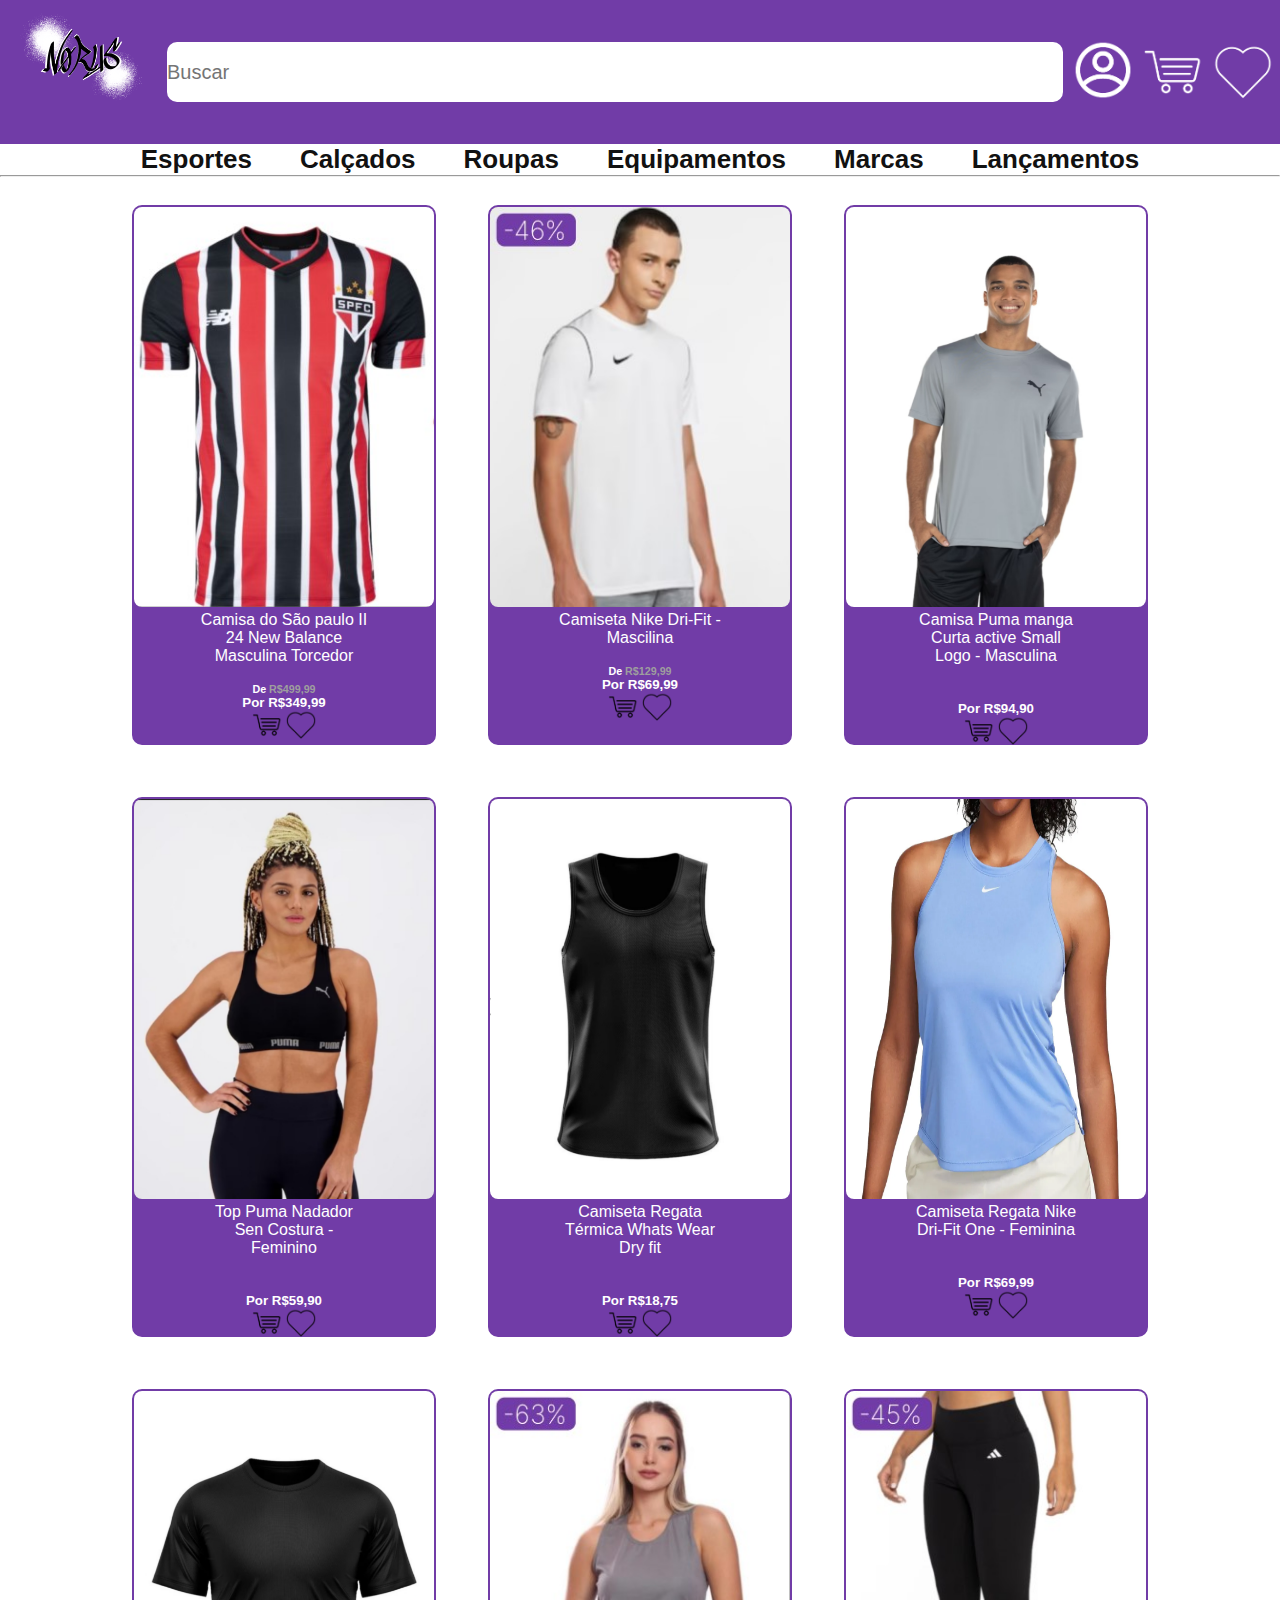
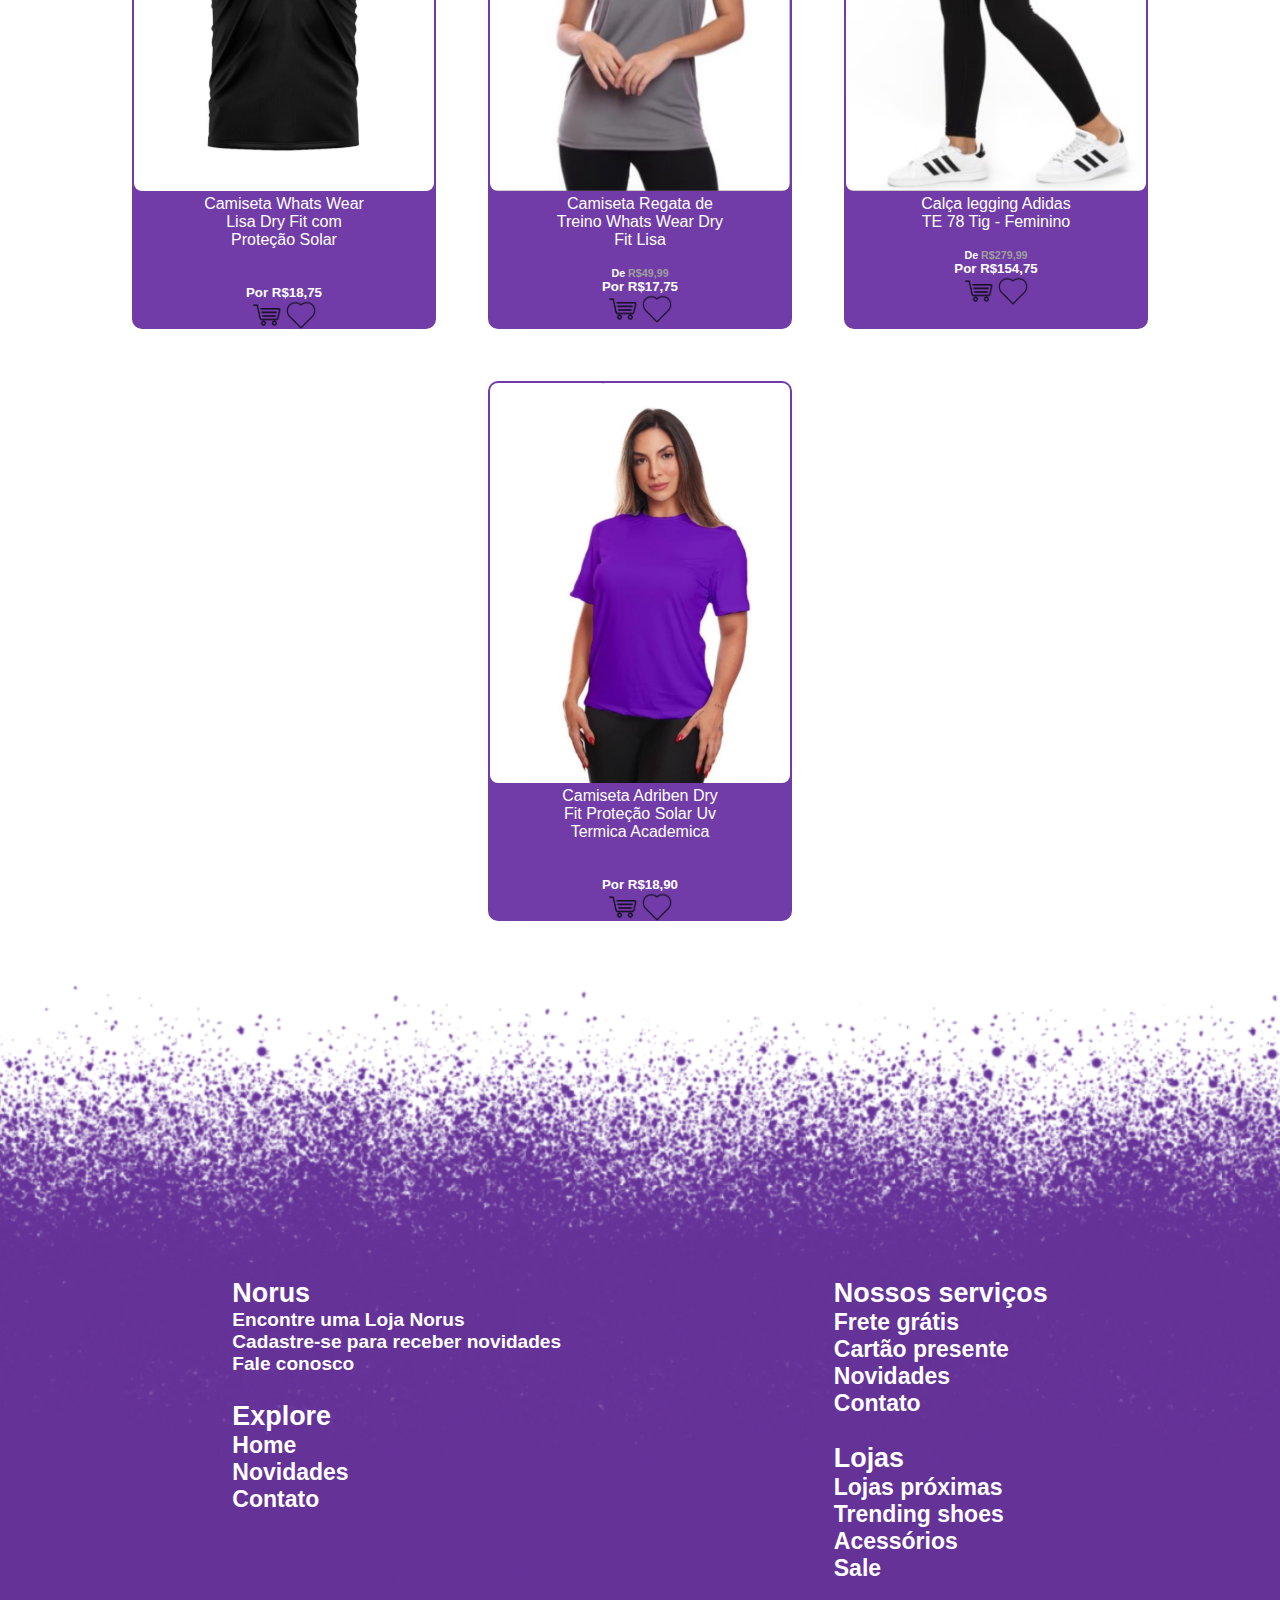
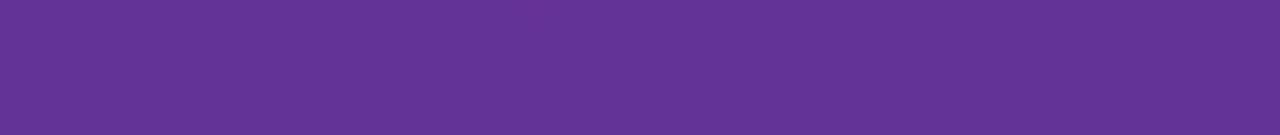
<file: norusroupas.html>
<!DOCTYPE html>
<html lang="pt-br">

<head>
    <meta charset="utf-8">
    <meta name="viewport" contente="width-devide-width, initial-scale-1.0">
    <link rel="icon" href="norusicon.png">
    <link rel="stylesheet" href="/css/norus.css">
    <link href="https://fonts.googleapis.com/css2?family=Material+Symbols+Outlined" rel="stylesheet" />
    <title>Norus - Roupas e acessórios esportivos - Seu desejo é uma ordem.</title>
</head>

<body>
    <header>
        <div class="topo">
            <div id="bnt_home">
                <span id="iconMenu" class="material-symbols-outlined" onclick="clickMenu()">menu</span>
                <img class="bnt_home" id="imagemClicavel" src="material_visual/bnt_perfil.png">
            </div>
            <a href="index.html"><img class="norusicone" src="material_visual/logonorus.png" width="140px"></a>
            <input type="text" class="barra" placeholder="Buscar">

            <a href="signin.html"><img class="bnt_home" id="imagemClicavel" src="material_visual/bnt_perfil.png"></a>
            <img class="bnt_home" id="btnCarrinho" src="material_visual/bnt_carrinho.png">
            <img class="bnt_home" id="btnPerfil" src="material_visual/bnt_like.png">
        </div>
        <menu>
            <div class="cabeçalho">
                <div class="cabeçalhoMob">
                    <img src="material_visual/bnt_perfil.png" width="60px">
                    <h4>Entre e Cadastre-se</h4>
                </div>
                <div class="cabeçalho-link">
                    <li><a href="norusesportes.html">Esportes</a></li>
                    <li><a href="noruscalçados.html">Calçados</a></li>
                    <li><a href="norusroupas.html">Roupas</a></li>
                    <li><a href="#">Equipamentos</a></li>
                    <li><a href="#">Marcas</a></li>
                    <li><a href="noruslançamentos.html">Lançamentos</a></li>
                </div>
            </div>
        </menu>
        <hr>
    </header>

    <main>
        <section class="tamanho">
            <h1>Produtos relacionados</h1>
            <div class="container-roupasnike">
                <div class="roupanike">
                    <img class="roupas" src="material_visual/camisasp.jpg" width="300">
                    <p>Camisa do São paulo II<br>24 New Balance<br>Masculina Torcedor</p>
                    <br>
                    <h6> De <s>R$499,99</s></h6>
                    <h5>Por R$349,99</h5>
                    <img src="material_visual/bnt_carrinhopreto.png" width="30">
                    <img src="material_visual/bnt_likedes.png" width="30">
                </div>

                <div class="roupanike">
                    <img class="roupas" src="material_visual/camisanike.jpg" width="300">
                    <p>Camiseta Nike Dri-Fit -<br>Mascilina</p>
                    <br>
                    <h6> De <s>R$129,99</s></h6>
                    <h5>Por R$69,99</h5>
                    <img src="material_visual/bnt_carrinhopreto.png" width="30">
                    <img src="material_visual/bnt_likedes.png" width="30">
                </div>

                <div class="roupanike">
                    <img class="roupas" src="material_visual/roupapuma.png" width="300">
                    <p>Camisa Puma manga<br>Curta active Small<br>Logo - Masculina</p>
                    <br>
                    <br>
                    <h5>Por R$94,90</h5>
                    <img src="material_visual/bnt_carrinhopreto.png" width="30">
                    <img src="material_visual/bnt_likedes.png" width="30">
                </div>

                <div class="roupanike">
                    <img class="roupas" src="material_visual/roupatop.png" width="300">
                    <p>Top Puma Nadador<br>Sen Costura -<br>Feminino</p>
                    <br>
                    <br>
                    <h5>Por R$59,90</h5>
                    <img src="material_visual/bnt_carrinhopreto.png" width="30">
                    <img src="material_visual/bnt_likedes.png" width="30">
                </div>

                <div class="roupanike">
                    <img class="roupas" src="material_visual/rouparegata.png" width="300">
                    <p>Camiseta Regata<br>Térmica Whats Wear<br>Dry fit</p>
                    <br>
                    <br>
                    <h5>Por R$18,75</h5>
                    <img src="material_visual/bnt_carrinhopreto.png" width="30">
                    <img src="material_visual/bnt_likedes.png" width="30">
                </div>

                <div class="roupanike">
                    <a href="telasDeCompra/teladeCompra_RegataNikeDri-FitOne copy.html"><img class="roupas" src="material_visual/REGATA NIKE ONE DRI-FIT FEMININA1.webp" width="300"></a>
                    <p>Camiseta Regata Nike<br>Dri-Fit One - Feminina</p>
                    <br>
                    <br>
                    <h5>Por R$69,99</h5>
                    <img src="material_visual/bnt_carrinhopreto.png" width="30">
                    <img src="material_visual/bnt_likedes.png" width="30">
                </div>

                <div class="roupanike">
                    <img class="roupas" src="material_visual/roupawear.png" width="300">
                    <p>Camiseta Whats Wear<br>Lisa Dry Fit com<br>Proteção Solar</p>
                    <br>
                    <br>
                    <h5>Por R$18,75</h5>
                    <img src="material_visual/bnt_carrinhopreto.png" width="30">
                    <img src="material_visual/bnt_likedes.png" width="30">
                </div>

                <div class="roupanike">
                    <img class="roupas" src="material_visual/rouparegata3.jpg" width="300">
                    <p>Camiseta Regata de<br>Treino Whats Wear Dry<br>Fit Lisa</p>
                    <br>
                    <h6> De <s>R$49,99</s></h6>
                    <h5>Por R$17,75</h5>
                    <img src="material_visual/bnt_carrinhopreto.png" width="30">
                    <img src="material_visual/bnt_likedes.png" width="30">
                </div>

                <div class="roupanike">
                    <img class="roupas" src="material_visual/roupacalça.jpg" width="300">
                    <p>Calça legging Adidas<br>TE 78 Tig - Feminino</p>
                    <br>
                    <h6> De <s>R$279,99</s></h6>
                    <h5>Por R$154,75</h5>
                    <img src="material_visual/bnt_carrinhopreto.png" width="30">
                    <img src="material_visual/bnt_likedes.png" width="30">
                </div>

                <div class="roupanike">
                    <img class="roupas" src="material_visual/roupaadriben.png" width="300">
                    <p>Camiseta Adriben Dry<br>Fit Proteção Solar Uv<br>Termica Academica</p>
                    <br>
                    <br>
                    <h5>Por R$18,90</h5>
                    <img src="material_visual/bnt_carrinhopreto.png" width="30">
                    <img src="material_visual/bnt_likedes.png" width="30">
                </div>
            </div>
        </section>

        <footer class="container-rodape">
            <div class="rodape">
                <div class="coluna1">
                    <div class="contato">
                        <h3>Norus</h3>
                        <h5>Encontre uma Loja Norus</h5>
                        <h5>Cadastre-se para receber novidades</h5>
                        <h5>Fale conosco</h5>
                    </div>
    
                    <div class="contato">
                        <h3>Explore</h3>
                        <li><a href="#">Home</a></li>
                        <li><a href="#">Novidades</a></li>
                        <li><a href="#">Contato</a></li>
                    </div>
                </div>
                <div class="coluna1">
                    <div class="contato">
                        <h3>Nossos serviços</h3>
                        <li><a href="#">Frete grátis</a></li>
                        <li><a href="#">Cartão presente</a></li>
                        <li><a href="#">Novidades</a></li>
                        <li><a href="#">Contato</a></li>
                    </div>
    
                    <div class="contato">
                        <h3>Lojas</h3>
                        <li><a href="#">Lojas próximas</a></li>
                        <li><a href="#">Trending shoes</a></li>
                        <li><a href="#">Acessórios</a></li>
                        <li><a href="#">Sale</a></li>
                    </div>
                </div>
            </div>
        </footer>
    </main>
</body>

</html>
</file>
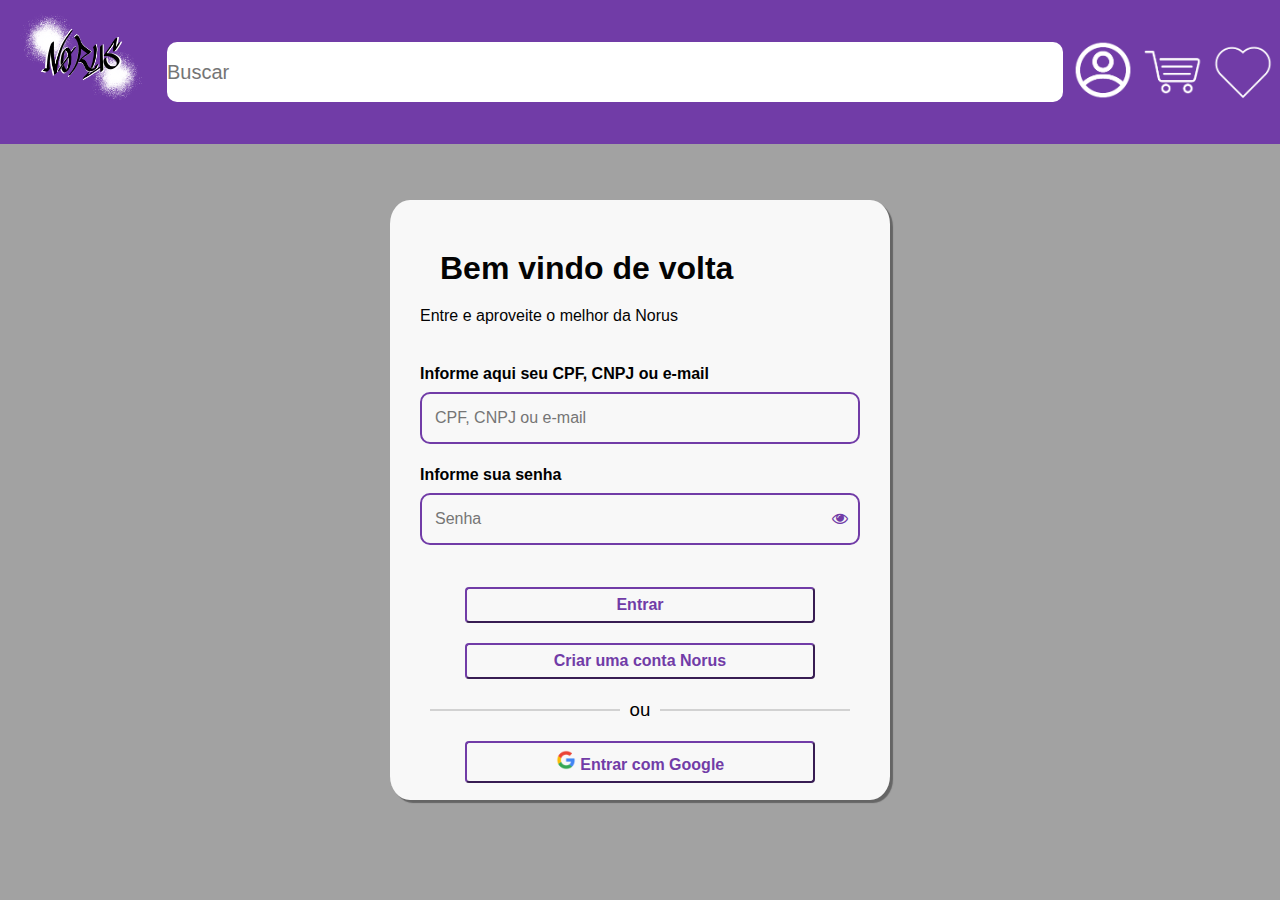
<file: signin.html>
<!DOCTYPE html>
<html lang="pt-br">

<head>
  <meta charset="UTF-8" />
  <meta http-equiv="X-UA-Compatible" content="IE=edge" />
  <meta name="viewport" content="width=device-width, initial-scale=1.0" />
  <link rel="stylesheet" href="https://stackpath.bootstrapcdn.com/font-awesome/4.7.0/css/font-awesome.min.css" />
  <link rel="stylesheet" href="css/signin.css" />
  <link rel="stylesheet" href="css/norus.css">
  <title>Singin</title>
</head>

<body>
  <header>
    <div class="topo">
      <div id="bnt_home">
        <span id="iconMenu" class="material-symbols-outlined" onclick="clickMenu()">menu</span>
        <img class="bnt_home" id="imagemClicavel" src="material_visual/bnt_perfil.png">
      </div>
      <a href="index.html"><img class="norusicone" src="material_visual/logonorus.png" width="140px"></a>
      <input type="text" class="barra" placeholder="Buscar">

      <a href="signin.html"><img class="bnt_home" id="imagemClicavel" src="material_visual/bnt_perfil.png"></a>
      <img class="bnt_home" id="btnCarrinho" src="material_visual/bnt_carrinho.png">
      <img class="bnt_home" id="btnPerfil" src="material_visual/bnt_like.png">
    </div>
    <menu>
      <div class="cabeçalho">
        <div class="cabeçalhoMob">
          <img src="material_visual/bnt_perfil.png" width="60px">
          <h4>Entre e Cadastre-se</h4>
        </div>
      </div>
    </menu>
  </header>
  
  <div class="container">
    <div class="card">
      <div class="titulosh1">
        <h1>Bem vindo de volta</h1>
        <p>Entre e aproveite o melhor da Norus</p>
      </div>

      <div id="msgError"></div>

      <div>
        <h4>Informe aqui seu CPF, CNPJ ou e-mail</h4>
        <div class="label-float">
          <input type="text" id="usuario" placeholder="CPF, CNPJ ou e-mail" />
          <label id="userLabel" for="usuario"></label>
        </div>
      </div>

      <div>
        <h4>Informe sua senha</h4>
        <div class="label-float">
          <input type="password" id="senha" placeholder="Senha" required />
          <label id="senhaLabel" for="senha"></label>
          <i class="fa fa-eye" aria-hidden="true"></i>
        </div>
      </div>

      <div>
        <div class="justify-center">
          <button onclick="entrar()">
            <a href="#">Entrar</a>
          </button>
        </div>

        <div class="justify-center">
          <button>
            <a href="signup.html">
              Criar uma conta Norus
            </a>
          </button>
        </div>

        <div class="texto">
          <div class="hrs"></div>
          <p>ou</p>
          <div class="hrs"></div>
        </div>

        <div class="justify-center">
          <button class="bnt">
            <img class="icongoogle" src="material_visual/gicon.png">
            <a href="#">Entrar com Google</a>
          </button>
        </div>

      </div>
    </div>
  </div>

  <script src="js/signin.js"></script>
</body>

</html>
</file>
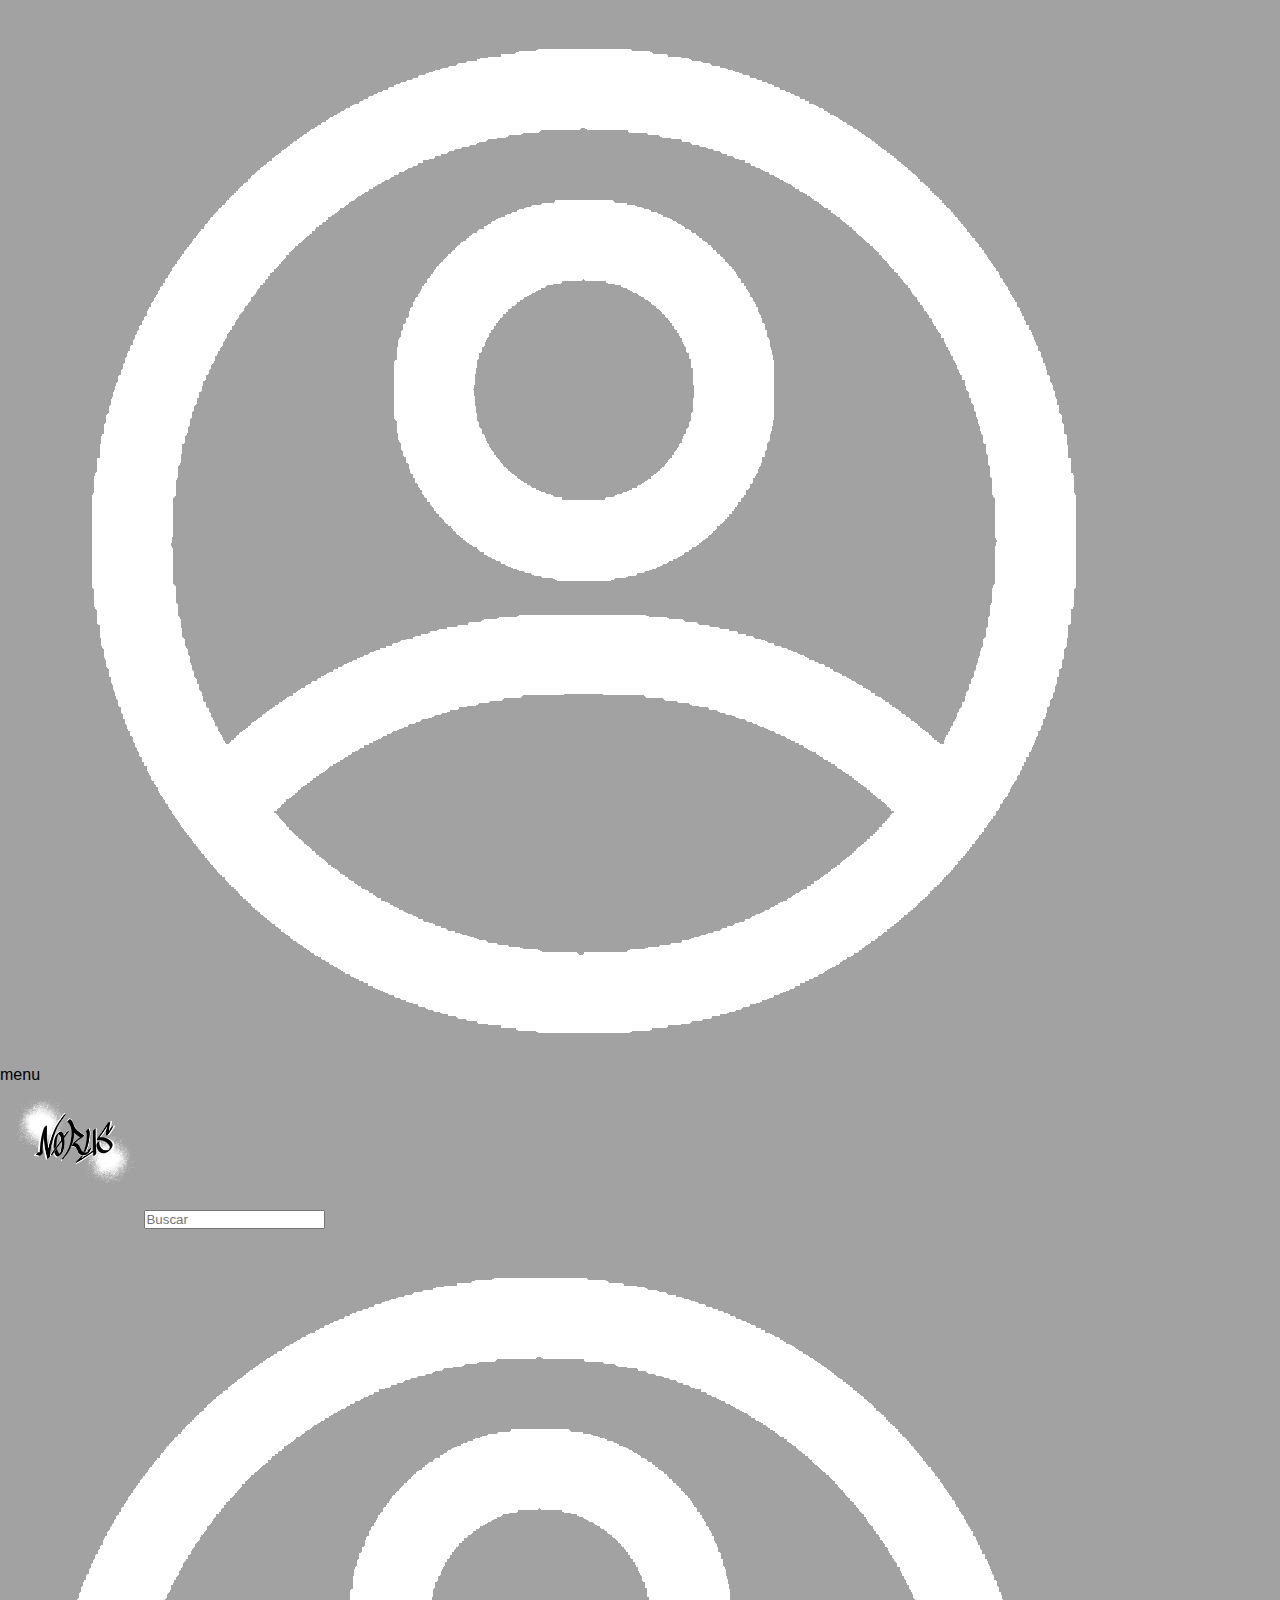
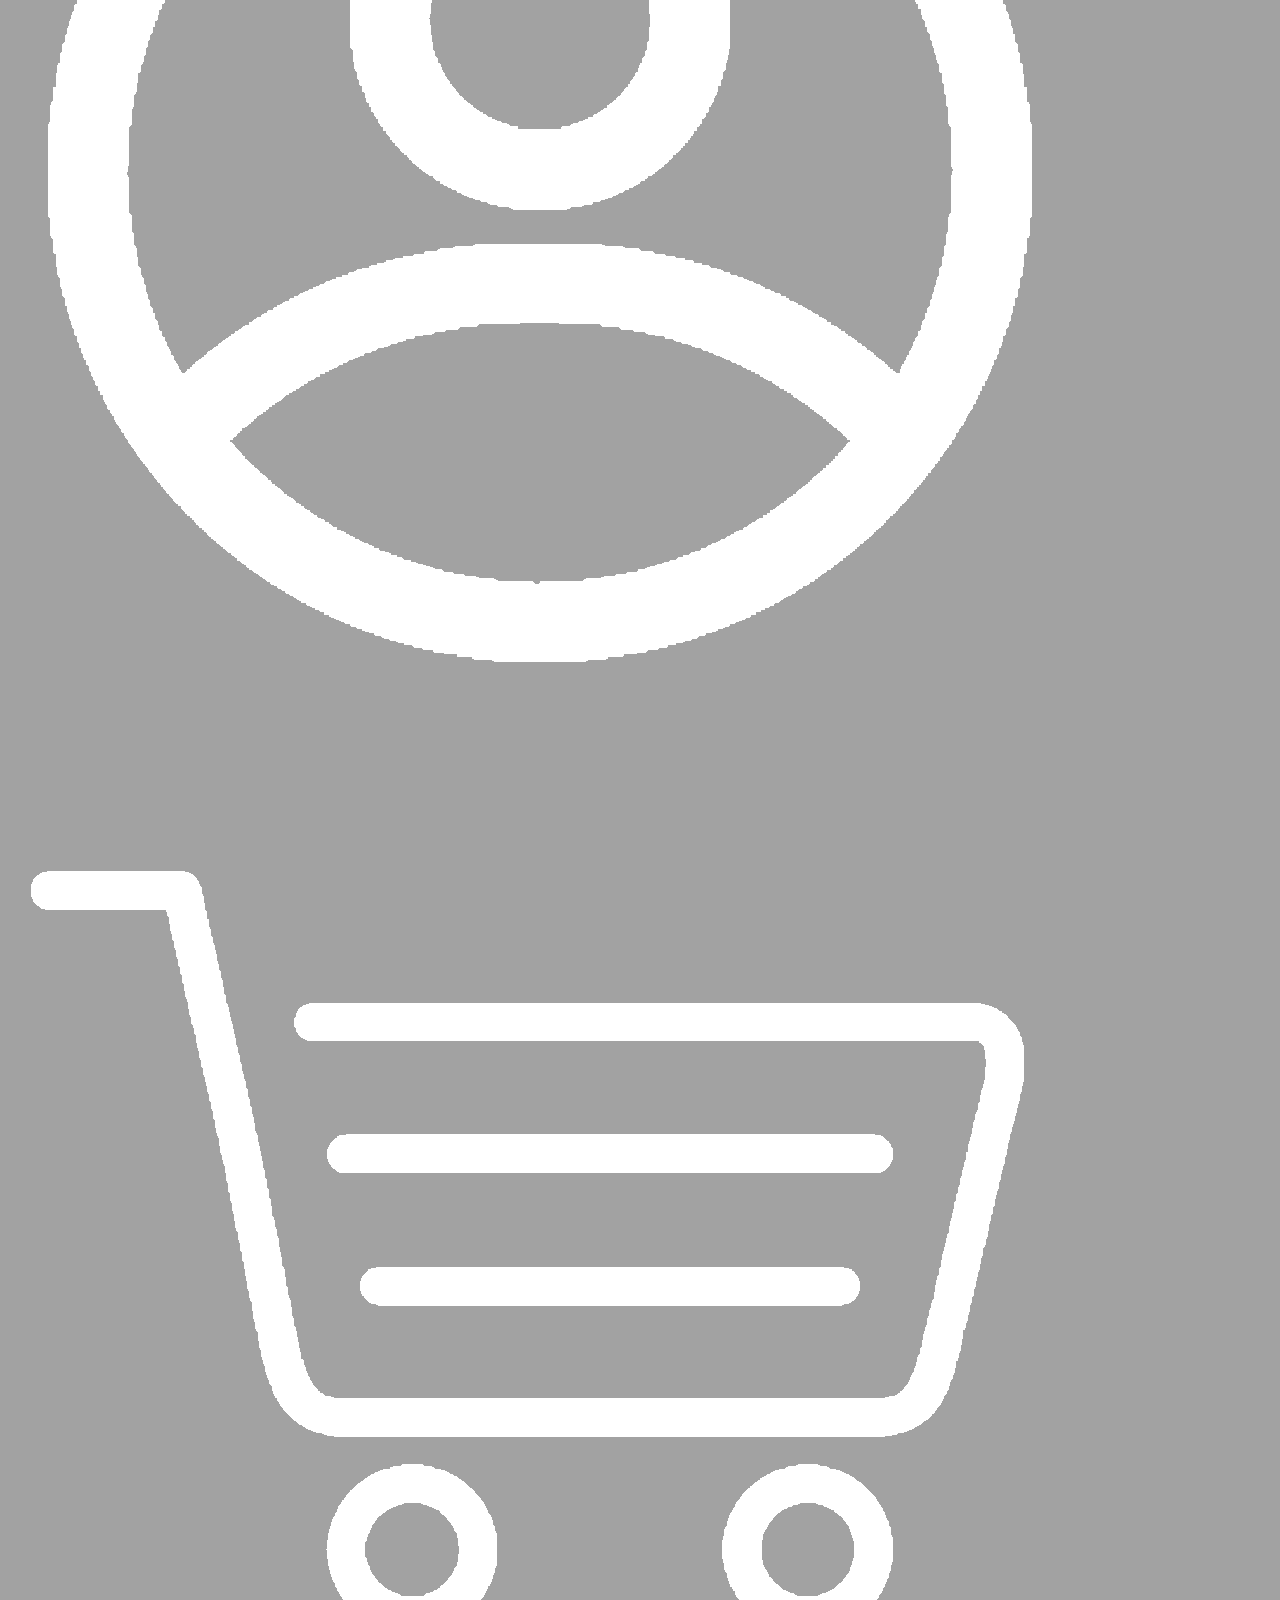
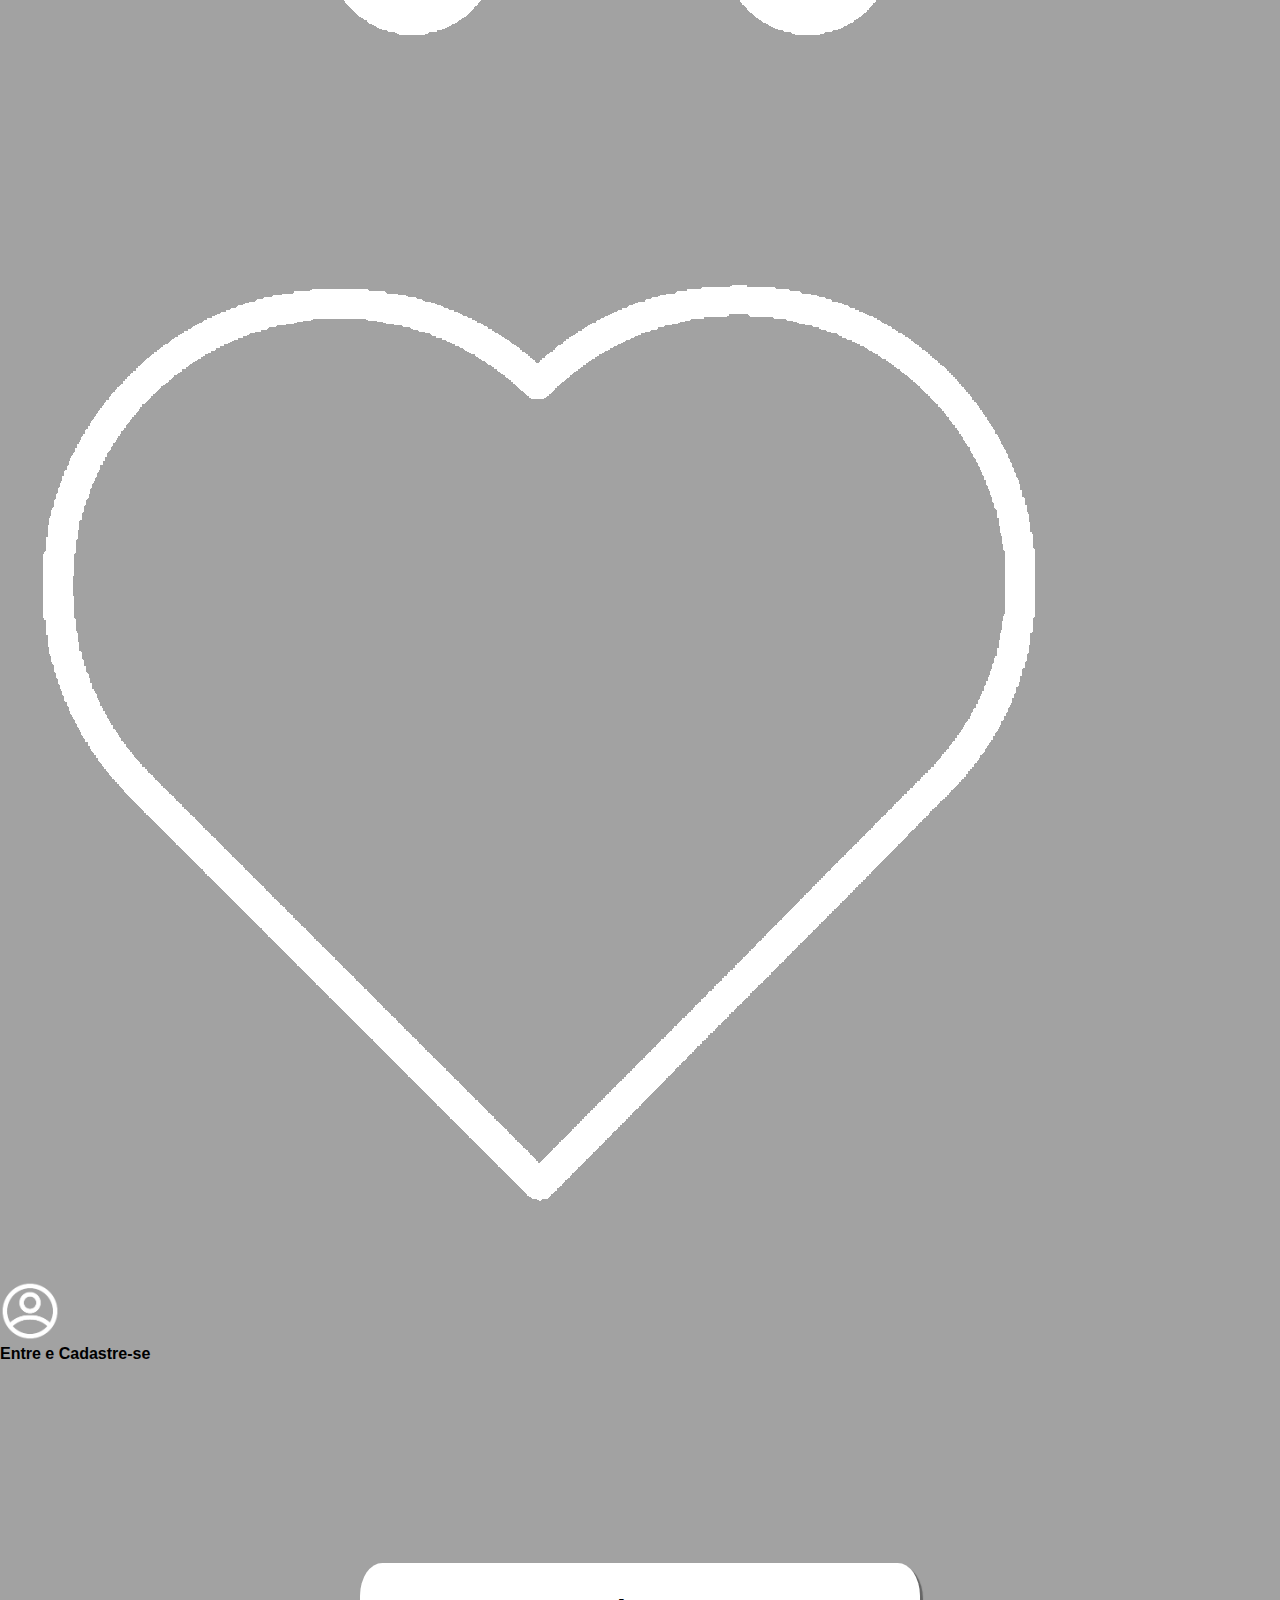
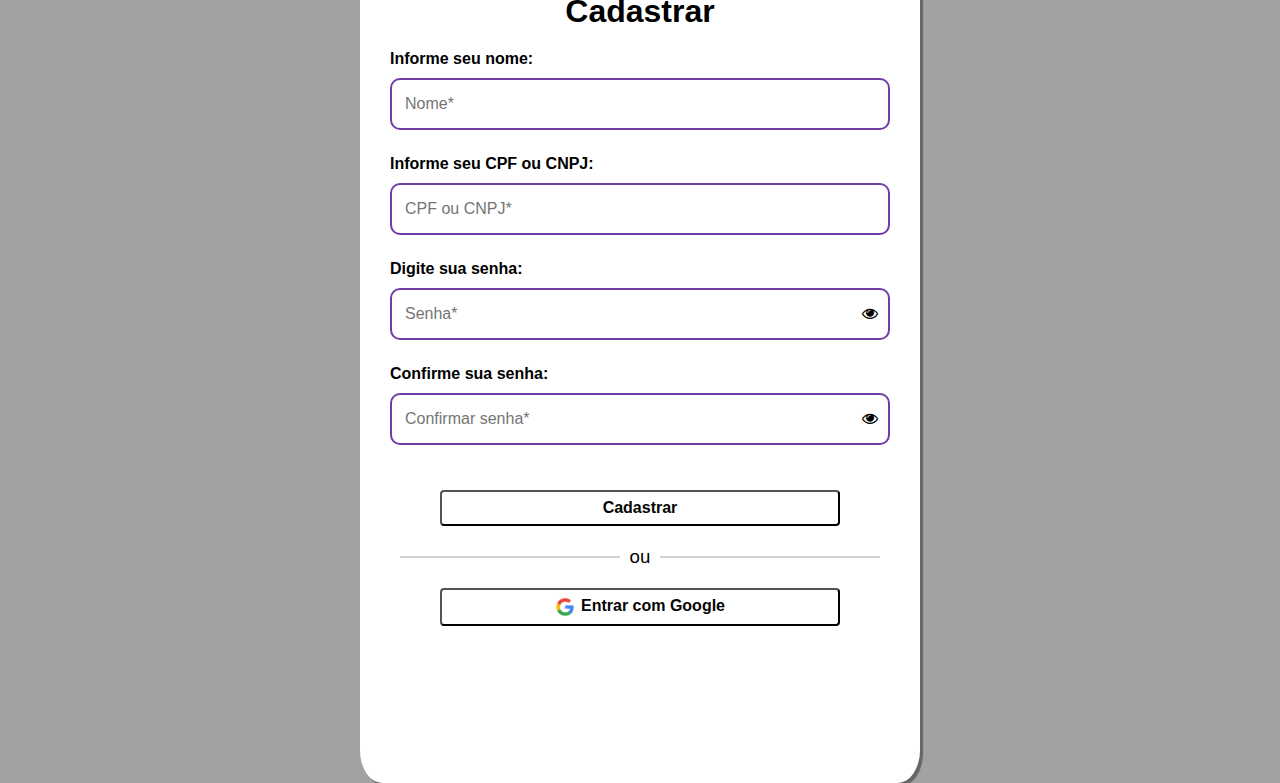
<file: signup.html>
<!DOCTYPE html>
<html lang="pt-br">

<head>
  <meta charset="UTF-8" />
  <meta http-equiv="X-UA-Compatible" content="IE=edge" />
  <meta name="viewport" content="width=device-width, initial-scale=1.0" />
  <link rel="stylesheet" href="https://stackpath.bootstrapcdn.com/font-awesome/4.7.0/css/font-awesome.min.css" />
  <link rel="stylesheet" href="css/signup.css" />
  <title>Singup</title>
</head>

<body>
  <header>
    <div class="topo">
      <div id="bnt_home">
        <span id="iconMenu" class="material-symbols-outlined" onclick="clickMenu()">menu</span>
        <img class="bnt_home" id="imagemClicavel" src="material_visual/bnt_perfil.png">
      </div>
      <a href="index.html"><img class="norusicone" src="material_visual/logonorus.png" width="140px"></a>
      <input type="text" class="barra" placeholder="Buscar">

      <a href="signin.html"><img class="bnt_home" id="imagemClicavel" src="material_visual/bnt_perfil.png"></a>
      <img class="bnt_home" id="btnCarrinho" src="material_visual/bnt_carrinho.png">
      <img class="bnt_home" id="btnPerfil" src="material_visual/bnt_like.png">
    </div>
    <menu>
      <div class="cabeçalho">
        <div class="cabeçalhoMob">
          <img src="material_visual/bnt_perfil.png" width="60px">
          <h4>Entre e Cadastre-se</h4>
        </div>
      </div>
    </menu>
  </header>
  
  <div class="container">
    <div class="card">
      <h1>Cadastrar</h1>

      <div id="msgError"></div>
      <div id="msgSuccess"></div>

      <div>
        <h4>Informe seu nome:</h4>
        <div class="label-float">
          <input type="text" id="nome" placeholder="Nome*" required />
          <label id="labelNome" for="nome"></label>
        </div>
      </div>

      <div>
        <h4>Informe seu CPF ou CNPJ:</h4>
        <div class="label-float">
          <input type="text" id="usuario" placeholder="CPF ou CNPJ*" required />
          <label id="labelUsuario" for="usuario"></label>
        </div>
      </div>


      <div>
        <h4>Digite sua senha:</h4>
        <div class="label-float">
          <input type="password" id="senha" placeholder="Senha*" required />
          <label id="labelSenha" for="senha"></label>
          <i id="verSenha" class="fa fa-eye" aria-hidden="true"></i>
        </div>
      </div>

      <div>
        <h4>Confirme sua senha:</h4>
        <div class="label-float">
          <input type="password" id="confirmSenha" placeholder="Confirmar senha*" required />
          <label id="labelConfirmSenha" for="confirmSenha"></label>
          <i id="verConfirmSenha" class="fa fa-eye" aria-hidden="true"></i>
        </div>

      </div>
      <div class="justify-center">
        <button onclick="cadastrar()">Cadastrar</button>
      </div>

      <div class="texto">
        <div class="hrs"></div>
        <p>ou</p>
        <div class="hrs"></div>
      </div>

      <div class="justify-center">
        <div class="icongg">
          <button><img class="icongoogle" src="material_visual/gicon.png">Entrar com Google</button>
        </div>
      </div>
    </div>
  </div>

  <script src="js/signup.js"></script>
</body>

</html>
</file>
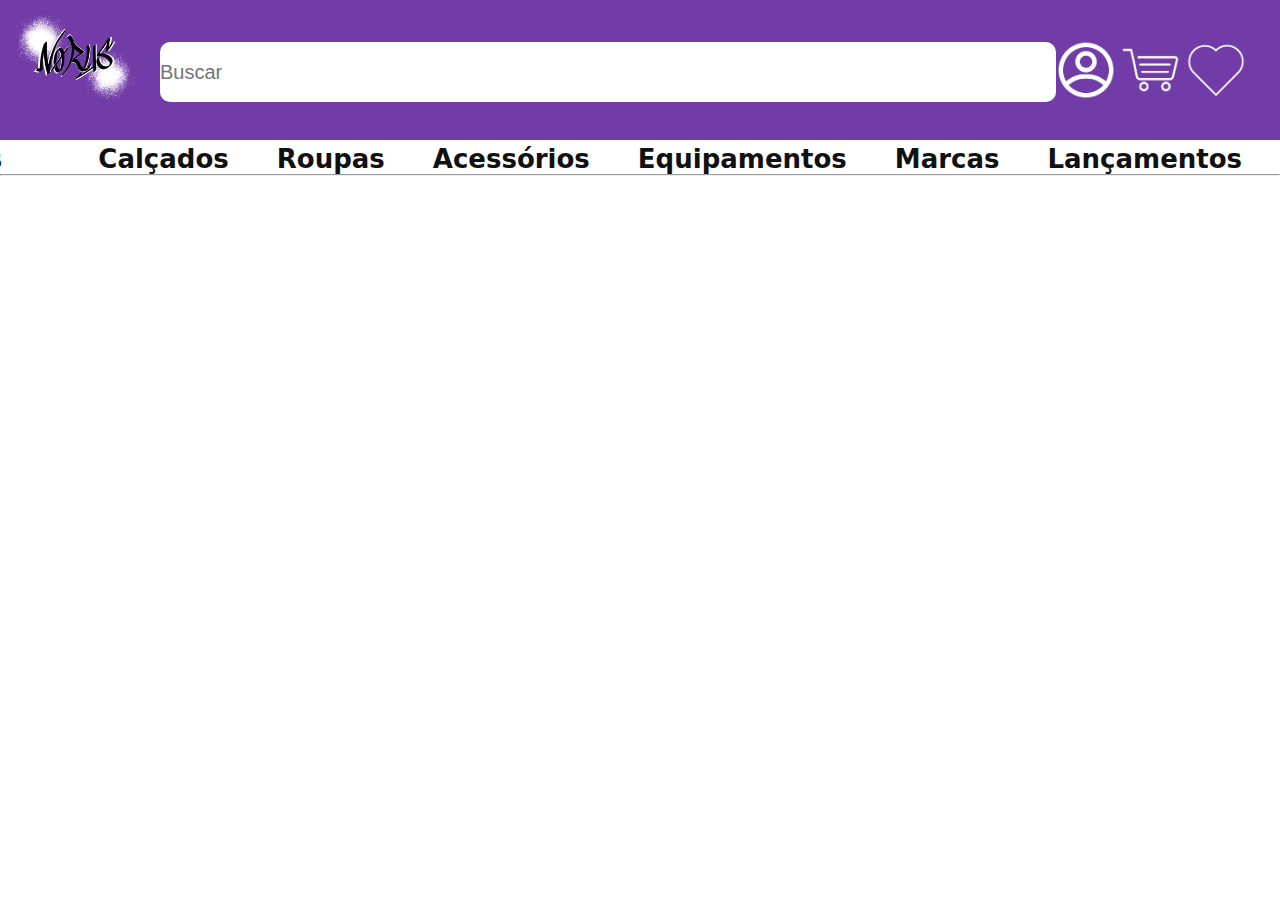
<file: teste.html>
<!DOCTYPE html>
<html lang="en">

<head>
    <meta charset="UTF-8">
    <meta name="viewport" content="width=device-width, initial-scale=1.0">
    <title>teste</title>
    <link rel="stylesheet" href="css/teste.css">
</head>

<body>
    <header>
        <div id="topo">
            <a href="index.html"><img src="material_visual/logonorus.png" width="140px"></a>
            <input type="text" class="barra" placeholder="Buscar">
            <div id="bnt_home">
                <img class="bnt_home" class="bnt_home" src="material_visual/bnt_perfil.png">
                <img class="bnt_home" class="bnt_home" src="material_visual/bnt_carrinho.png">
                <img class="bnt_home" class="bnt_home" src="material_visual/bnt_like.png">
            </div>
        </div>
        <div class="background">
            <div class="cabeçalho-link">
                <li><a href="norusesportes.html">Esportes<a></li>
                <li><a href="noruscalçados.html">Calçados</a></li>
                <li><a href="norusroupas.html">Roupas</a></li>
                <li><a href="#">Acessórios</a></li>
                <li><a href="#">Equipamentos</a></li>
                <li><a href="#">Marcas</a></li>
                <li><a href="noruslançamentos.html">Lançamentos</a></li>
                <li><a href="contato.html">Contato</a></li>
            </div>
        </div>
        <hr>
    </header>
</body>

</html>
</file>
<file: css/norus.css>
* {
    font-family: system-ui, -apple-system, BlinkMacSystemFont, 'Segoe UI', Roboto, Oxygen, Ubuntu, Cantarell, 'Open Sans', 'Helvetica Neue', sans-serif;
    text-decoration: none;
    list-style: none;
    margin: 0;
    padding: 0;
    box-sizing: border-box;
    font-family: 'Open Sans', sans-serif;
    text-decoration: none;
    list-style: none;
}

main {
    width: 100%;
    margin-top: 100px;
}

.tamanho {
    width: 1400px;
    margin: 0 auto;
    margin-bottom: 60px;
}

/* inicioHeader */

header {
    flex: 1 1 100vw;
    height: 140px;
    margin: 0px;
    padding: 0px;
    align-self: baseline;
    position: fixed;
    z-index: 1000;
    transition: all .35s ease;
    top: 0;
    width: 100%;
}

hr {
    color: #000;
    size: 10px;
}

.topo {
    display: flex;
    background-color: #713CA7;
    align-items: center;
    justify-content: center;
}

.cabeçalho {
    background-color: #fff;
    text-decoration: none;
}

.barra {
    width: 70%;
    height: 60px;
    font-size: 20px;
    font-family: 'Arial Narrow Bold', sans-serif;
    border: none;
    border-radius: 10px;
    margin-left: 20px;
}

#bnt_home {
    display: flex;
}

#bnt_home {
    display: none;
}

.bnt_home {
    width: 60px;
    margin-left: 10px;
}

.cabeçalhoMob {
    display: none;
    padding-top: 20px;
    padding-bottom: 20px;
    padding-left: 8px;
}

#iconMenu {
    display: none;
}

.cabeçalho-link {
    display: flex;
    font-size: 26px;
    gap: 3rem;
    justify-content: center;
}

.cabeçalho-link a {
    color: #111;
    font-weight: 700;
    transition: 0.3;
}

.cabeçalho-link a:hover {
    color: #713CA7;
}

/* fimHeader */
/* inicioCarrosel */

#carrosel {
    margin-top: 200px;
}

.conteudo {
    width: 100%;
    margin: 0;
    padding: 0;
}

.cont-home {
    width: 100%;
}

.cont-destaque img {
    width: 100%;
}

/* fimCarrosel */
/* inicioColin */

.container-roupasnike {
    display: flex;
    flex-wrap: wrap;
    justify-content: center;
    align-items: center;
    text-align: center;
    margin-top: 3rem;
}

.container-roupasnike img:hover {
    transform: scale(0.9) translateY(4px);
    cursor: pointer;
    transition: 0.3s;
}

#colin {
    border-radius: 10px;
    transform: none;
    transition: none;
    width: 700px;
    height: 540px;
}

.container-roupasnike s {
    color: #9E9E9E;
}

.roupanike {
    background-color: #713CA7;
    color: #fff;
    border-radius: 10px;
    height: 540px;
    border: 2px solid #713CA7;
    position: relative;
    margin-top: 20px;
    margin-left: 10px;
    margin-right: 10px;
}

.roupas {
    width: 300px;
    height: 400px;
    border-radius: 8px;
}

.descontoBanner {
    position: absolute;
    border: 1 solid #fff;
    border-radius: 6px;
    padding: 4px 10px 4px 10px;
    background-color: #713CA7;
    margin-top: 8px;
    margin-left: 10px;
    font-family: Verdana, Geneva, Tahoma, sans-serif;
    font-size: 24px;
}

section h1 {
    align-items: center;
    text-align: left;
    font-size: 2rem;
}

#painelCJJJ img {
    position: relative;
    width: 1900px;
    margin-top: 600px;
    margin-bottom: 800px;
}

.cta {
    background-position: center;
    background-size: cover;
    height: 60vh;
    width: 100%;
    display: flex;
    align-items: center;
    margin-top: 5rem;
}

.text-cta {
    padding-left: 17px;
    position: absolute;
}

.text-cta h4 {
    font-size: 3.3rem;
    line-height: 1.2;
    margin-bottom: 30px;
    color: #fff;
}

.text-cta a {
    background-color: #FFBF00;
    padding: 1rem 3rem 1rem 3rem;
    border-radius: 6px;
    color: #fff;
    cursor: pointer;
    transition: 0.3;
}

.text-cta a:hover {
    background-color: #111;
    transform: scaleY(1.2);
}

.contMob{
    display: none;
}

.container-bffcMob {
    display: flex;
    justify-content: center;
    flex-wrap: wrap;
    gap: 2rem;
    padding-top: 2rem;
    border-radius: 10px;
}

.container-bffc {
    display: flex;
    justify-content: center;
    flex-wrap: wrap;
    gap: 1rem;
    padding-top: 1rem;
}

.cards img {
    width: 480px;
    height: auto;
    transition: 0.35 ease;
    border-radius: 10px;
}

.cards img:hover {
    transform: scale(0.9) translateY(11px);
    cursor: pointer;
    transition: 0.3s;
}

.container-roupasnike {
    display: flex;
    flex-wrap: wrap;
    justify-content: center;
    gap: 2rem;
    align-items: center;
    text-align: center;
    margin-top: 3rem;
}

.container-roupasnike img:hover {
    transform: scale(0.9) translateY(4px);
    cursor: pointer;
    transition: 0.3s
}

#colin {
    border-radius: 10px;
    transform: none;
    transition: none;
    width: 664px;
    height: 540px;
}

.container-roupasnike s {
    color: #9E9E9E;
}

.roupanike {
    background-color: #713CA7;
    color: #fff;
    border-radius: 10px;
    height: 540px;
    border: 2px solid #713CA7;
}

.roupas {
    width: 300px;
    height: 400px;
    border-radius: 8px;
}

.marcas {
    margin-top: 60px;
    margin-bottom: 60px;
    cursor: pointer;
    align-items: center;
    text-align: center;
    display: flex;
}

.marcas img {
    width: 80px;
    height: auto;
}

.marcass {
    margin-top: 60px;
    margin-bottom: 60px;
    cursor: pointer;
    align-items: center;
    text-align: center;
}

.marcass img {
    width: 180px;
    height: auto;
}

.container-rodape {
    justify-content: space-around;
    background: url(/material_visual/rodape.png);
    padding: 8rem;
    grid-template-columns: repeat(auto-fit, minmax (200px, auto));
}

.rodape {
    display: flex;
    justify-content: space-around;
    gap: 4rem;
    padding-top: 8rem;
    margin-top: 4%;
}

.contato {
    color: #fff;
    font-size: 23px;
    margin-bottom: 1.6rem;
}

.contato h1 {
    font-size: 15px;
    font-weight: 600;
    color: #fff;
}

.contato li a {
    color: #fff;
    font-weight: 600;
    transition: 0.35s ease;
}

.contatomai {
    width: 600px;
    margin: 0 auto;
    margin-top: 100px;

}

.container-saibamaiss {
    display: flex;
    flex-wrap: wrap;
    justify-content: center;
    gap: 2rem;
    align-items: center;
    text-align: center;
    margin-top: 3rem;
}

.container-saibamaiss img {
    border-radius: 10px;
    width: 300px;
}

.container-saibamaiss a {
    background-color: #fff;
    padding: 4px;
    border-radius: 6px;
    color: #000;
    cursor: pointer;
    transition: 0.3;
}

.container-saibamais {
    display: flex;
    flex-wrap: wrap;
    justify-content: center;
    gap: 2rem;
    align-items: center;
    text-align: center;
    margin-top: 3rem;
    width: 320px;
    margin: 0 auto;
}

.container-saibamais img {
    border-radius: 10px;
    width: 300px;
}

.container-saibamais a {
    background-color: #fff;
    padding: 4px;
    border-radius: 6px;
    color: #000;
    cursor: pointer;
    transition: 0.3;
}

.ccsb {
    background-color: #111;
    color: #fff;
    border-radius: 10px;
    padding: 10px;
}

h1 {
    margin: 20px;
}

.conteudo {
    width: 100%;
    margin: 0;
    padding: 0;

}

.cont-home {
    width: 100%;
}

.cont-destaque img {
    width: 100%;
    margin-bottom: 90px;
}

.tamanhoC {
    width: 1200px;
    margin: 0 auto;
}

.tiposRoupas img {
    display: flex;
    width: 74px;
    border: 1px solid #000;
    border-radius: 10px;
    margin-top: 10px;
}

.painelRoupa {
    width: 570px;
    height: 640px;
    border: 1px solid #000;
    border-radius: 10px;
}


.estrelas img {
    width: 40px;
    margin-top: 10px;
}

.ContainerCompre {
    margin-top: 200px;
    display: flex;
    gap: 2rem;
}

.roupa{
    display: flex;
    gap: 2rem;
}

.nomeProduto h4 {
    color: #9E9E9E;
}

.nomeProduto h4 a {
    color: #000;
    text-decoration: underline;
}

.preco {
    color: #713CA7;
    display: flex;
}

.preco h2 {
    font-size: 40px;
}

.preco p {
    color: #713CA7;
    margin: 0px;
    margin-left: 10px;
    border: 1px solid #713CA7;
    border-radius: 10px;
    padding: 4px;
}

.preco2 b {
    color: #713CA7;
}

.containerCor {
    margin-top: 10px;
    margin-bottom: 10px;
}

.containerTamanhoRoupas {
    margin-right: 0px;
}

.tamanhoRoupas {
    display: flex;
}

.tamanhoRoupasOP{
    color: #713CA7;
    margin: 0px;
    margin-left: 10px;
    border: 1px solid #000;
    border-radius: 10px;
    padding: 10px 20px 10px 20px;
    margin-top: 10px;
    justify-content: right;
}

.tamanhoRoupasOP:hover{
    color: #fff;
    background-color:#713CA7;
    transition: 0.35s ease;
}

.containerCompra {
    margin-top: 10px;
}

.containerCompra button {
    width: 100%;
    height: 50px;
    margin-top: 10px;
    border: 1px solid #713CA7;
    border-radius: 10px;
    text-align: center;
    font-size: 20px;
    font-family: Verdana, Geneva, Tahoma, sans-serif;
}

.btnCompra button {
    color: #fff;
    background-color: #713CA7;
}

.btnAdicionar button {
    color: #713CA7;
    background-color: #fff;
}

.containerFrete{
    margin-top: 20px;
}

.frete input {
    width: 100%;
    margin-top: 10px;
    padding: 20px 4px 20px 10px;
    font-size: 100%;
    font-family: Verdana, Geneva, Tahoma, sans-serif;
    border: 1px solid #713CA7;
    border-radius: 20px;
}

.frete button {
    width: 30%;
    height: 50px;
    margin-top: 10px;
    border: 1px solid #713CA7;
    border-radius: 10px;
    color: #fff;
    background-color: #713CA7;
    text-align: center;
    font-size: 20px;
    font-family: Verdana, Geneva, Tahoma, sans-serif;
    margin-right: 170px;
}

.frete a{
    color: #713CA7;
}

.container-saibamais {
    display: none;
}

.containerEspecificacoes{
    width: 80%;
    margin-top: 80px;
    padding: 20px;
}

.linksEspecificacoes{
    display: flex;
    margin-bottom: 40px;
}

.especificacoesOpicoes{
    width: 200px;
    text-align: center;
    border-bottom: 1px solid #9E9E9E;
}

.especificacoesOpicoes:hover{
    font-family: Verdana, Geneva, Tahoma, sans-serif;
    color: #713CA7;
    border-bottom: 1px solid #713CA7;
}

.tabelas{
    margin-top: 20px;
}

.tabelaPC{
    border-collapse: collapse;
    line-height: 2.0;
    width: 60%;
    text-indent: initial;
    border-spacing: 2px;
}

.tabelaPC tr{
    display: table-row;
    vertical-align: inherit;
    unicode-bidi: isolate;
    border-color: inherit;
    border-bottom: 1px solid #9E9E9E ;
}

.tabelaPC th{
    display: grid;
    text-align: left;
}
.tabelaPC{
    border-collapse: collapse;
    line-height: 2.0;
    width: 60%;
    text-indent: initial;
    border-spacing: 2px;
    margin-top: 10px;
}

.tabelaPC tr{
    display: table-row;
    vertical-align: inherit;
    unicode-bidi: isolate;
    border-color: inherit;
    border-bottom: 1px solid #9E9E9E ;
}

.tabelaPC th{
    display: grid;
    text-align: left;
}


.tabelaDP{
    border-collapse: collapse;
    line-height: 2.0;
    text-indent: initial;
    border: 1px solid #9E9E9E;
    border-spacing: 2px;
    margin-top: 20px;
}

.tabelaDP tr{
    display: table-row;
    vertical-align: inherit;
    unicode-bidi: isolate;
    border-color: inherit;
}

.trTamannho td{
    color: #000;
}

.tabelaDP th{  
    width: 110px;
    text-align: center;
    background-color: #E5E5E5;
    border: 1px solid #9E9E9E;
    padding: 10px 20px;
}

.tabelaDP td{
    width: 110px;
    text-align: center;
    color: #6F6F6F;
    background-color: #E5E5E5;
    border: 1px solid #9E9E9E;
    padding: 10px 20px;
}

.normal-image {
    transition: trasform 0.5s ease;
}

.normal-image:hover {
    transform: scale(1.2);
}

.noo{
    display: none;
}

@media(max-width: 1280px) {
    .tamanho {
        width: 1200px;
        margin: 0 auto;
        margin-bottom: 60px;
    }

    .no{
        display: none;
    }

    #painelCJJJ img {
        position: relative;
        width: 1263px;
        flex-wrap: wrap;
    }
}

@media(max-width: 1100px) {
    .lap {
        display: none;
    }

    /* .cta {
        background: url(/material_visual/painelJCDesk.jpg);
    } */

    .tamanhoC {
        width: 800px;
        margin: 0 auto;
    }

    .tamanho {
        width: 1010px;
        margin: 0 auto;
        margin-bottom: 60px;
    }

    .topo {
        width: 100%;
        display: flex;
        background-color: #713CA7;
        justify-content: left;
        height: 100px;
        margin-bottom: 0px;
    }

    #bnt_home {
        display: inherit;
        margin-left: 20px;
    }

    .norusicone {
        margin-top: 20px;
        margin-left: 20px;
    }

    .bnt_home,
    .barra {
        display: none;
    }

    #btnCarrinho {
        display: inherit;
        margin-left: 70%;
    }

    #iconMenu {
        color: white;
        cursor: pointer;
        min-height: 40px;
        display: inherit;
        overflow: hidden;
        line-height: 40px;
        padding-left: 1%;
        font-size: 40px;
    }

    nav {
        min-height: 40px;
        display: block;
        text-transform: uppercase;
        font-weight: bold;
        overflow: hidden;
        line-height: 40px;
        padding-left: 1%;
    }

    nav a:link,
    nav a:visited,
    #iconMenu:link,
    #iconMenu:visited {
        text-decoration: none;
        color: white;
        transition: background-color 1s;
        min-height: inherit;
        display: flex;
        justify-content: center;
        align-items: center;
    }

    menu {
        display: none;
        flex-direction: column;
        align-items: left;
        background-color: #fff;
        position: absolute;
        width: 70%;
        top: 100%;
    }

    .cabeçalho-link {
        display: flex;
        flex-direction: column;
        align-items: left;/
    }

    .cabeçalho-link a {
        color: #111;
        font-weight: 700;
        transition: 0.3s;
        padding: 10px;
    }

    .cabeçalho-link a:hover {
        color: #713CA7;
    }

    .cabeçalhoMob {
        display: inherit;
    }

    .cabeçalhoMob {
        background-color: #713CA7;
        color: #fff;
        display: flex;
        align-items: center;
    }

    main {
        width:100%;
        margin: 0 auto;
        margin-top: 80px;
    }

    #carrosel {
        margin-top: 100px;
    }

    #colin {
        border-radius: 10px;
        transform: none;
        transition: none;
        width: 700px;
        height: 540px;
    }

    #painelCJJJ img {
        position: relative;
        width: 100%;
        flex-wrap: 100%;
    }

    .text-cta h4 {
        font-size: 2.3rem;
        line-height: 1.2;
        margin-bottom: 30px;
        color: #fff;
    }

    .container-saibamaiss {
        display: none;
    }

    .container-saibamais {
        visibility: visible;
    }

    .ContainerCompre{
        margin-top: 160px;
        display: block;
    }

    .containerAnuncio{
        margin-top: 40px;
    }
}
@media screen and (max-width: 700px) {
    .noMob{
        display: none;
    }
    header {
        height: 100px;
        margin-bottom: 0;
    }

    .tamanho {
        width: 360px;
        margin: 0 auto;
        margin-bottom: 60px;
    }
    
    .tamanhoC{
        width: 500px;
    }

    .topo {
        display: flex;
        background-color: #713CA7;
        justify-content: left;
        height: 100px;
    }

    #bnt_home {
        display: inherit;
    }

    .norusicone {
        margin-top: 20px;
        margin-left: 20px;
    }

    .bnt_home,
    .barra {
        display: none;
    }

    #btnCarrinho {
        display: inherit;
        margin-left: 48%;
    }

    #iconMenu {
        color: white;
        cursor: pointer;
        min-height: 40px;
        display: inherit;
        overflow: hidden;
        line-height: 40px;
        padding-left: 1%;
        font-size: 40px;
    }

    nav {
        min-height: 40px;
        display: block;
        text-transform: uppercase;
        font-weight: bold;
        overflow: hidden;
        line-height: 40px;
        padding-left: 1%;
    }

    nav a:link,
    nav a:visited,
    #iconMenu:link,
    #iconMenu:visited {
        text-decoration: none;
        color: white;
        transition: background-color 1s;
        min-height: inherit;
        display: flex;
        justify-content: center;
        align-items: center;
    }

    menu {
        display: none;
        flex-direction: column;
        align-items: left;
        background-color: #fff;
        position: absolute;
        width: 70%;
        top: 100%;
    }

    .cabeçalho-link {
        display: flex;
        flex-direction: column;
        align-items: left;/
    }

    .cabeçalho-link a {
        color: #111;
        font-weight: 700;
        transition: 0.3s;
        padding: 10px;
    }

    .cabeçalho-link a:hover {
        color: #713CA7;
    }

    .cabeçalhoMob {
        display: inherit;
    }

    .cabeçalhoMob {
        background-color: #713CA7;
        color: #fff;
        display: flex;
        align-items: center;
    }

    .cta {
        display: none;
    }

    .contMob{
        display: inherit;
    }

    .marcas img {
        width: 40px;
        height: auto;
    }

    .container-bffc{
        display: none;
    }

    .cards img{
        width: 380px;
    }

    .rodape {
        flex-wrap: wrap;
    }

    .roupa{
        display: block;
    }

    .tiposRoupas{
        margin-bottom: 10px;
        display: flex;
    }

    .painelRoupa{
        width: 500px;
        height: auto;
        margin: 0 auto;
    }

    .frete button{
        margin-right: 60px;
    }

    .noo{
        display: inherit;
    }

    contMob{
        display: inherit;
    }
}
@media screen and (max-width: 480px) {
    .noMob{
        display: none;
    }
    header {
        height: 100px;
        margin-bottom: 0;
    }

    .tamanho {
        width: 360px;
        margin: 0 auto;
        margin-bottom: 60px;
    }
    
    .tamanhoC{
        width: 300px;
    }

    .topo {
        display: flex;
        background-color: #713CA7;
        justify-content: left;
        height: 100px;
    }

    #bnt_home {
        display: inherit;
    }

    .norusicone {
        margin-top: 20px;
        margin-left: 20px;
    }

    .bnt_home,
    .barra {
        display: none;
    }

    #btnCarrinho {
        display: inherit;
        margin-left: 28%;
    }

    #iconMenu {
        color: white;
        cursor: pointer;
        min-height: 40px;
        display: inherit;
        overflow: hidden;
        line-height: 40px;
        padding-left: 1%;
        font-size: 40px;
    }

    nav {
        min-height: 40px;
        display: block;
        text-transform: uppercase;
        font-weight: bold;
        overflow: hidden;
        line-height: 40px;
        padding-left: 1%;
    }

    nav a:link,
    nav a:visited,
    #iconMenu:link,
    #iconMenu:visited {
        text-decoration: none;
        color: white;
        transition: background-color 1s;
        min-height: inherit;
        display: flex;
        justify-content: center;
        align-items: center;
    }

    menu {
        display: none;
        flex-direction: column;
        align-items: left;
        background-color: #fff;
        position: absolute;
        width: 70%;
        top: 100%;
    }

    .cabeçalho-link {
        display: flex;
        flex-direction: column;
        align-items: left;/
    }

    .cabeçalho-link a {
        color: #111;
        font-weight: 700;
        transition: 0.3s;
        padding: 10px;
    }

    .cabeçalho-link a:hover {
        color: #713CA7;
    }

    .cabeçalhoMob {
        display: inherit;
    }

    .cabeçalhoMob {
        background-color: #713CA7;
        color: #fff;
        display: flex;
        align-items: center;
    }

    .cta {
        display: none;
    }

    .contMob{
        display: inherit;
    }

    .marcas img {
        width: 40px;
        height: auto;
    }

    .container-bffc{
        display: none;
    }

    .cards img{
        width: 380px;
    }

    .rodape {
        flex-wrap: wrap;
    }

    .roupa{
        display: block;
    }

    .tiposRoupas{
        margin-bottom: 10px;
    }

    .painelRoupa{
        width: 300px;
        height: auto;
    }

    .frete button{
        margin-right: 60px;
    }
}
</file>
<file: css/signin.css>
/* @import url('https://fonts.googleapis.com/css2?family=Roboto:ital,wght@0,100;0,300;0,400;0,500;0,700;0,900;1,100;1,300;1,400;1,500;1,700;1,900&display=swap'); */

* {
  margin: 0;
  padding: 0;
  font-family: 'Roboto', sans-serif;
}

body {
  background-color: rgba(138, 138, 138, 0.795);
}

.container {
  display: flex;
  justify-content: center;
  width: 100%;
  margin-top: 200px;
}

.card {
  background-color: #f8f8f8;
  padding: 30px;
  border-radius: 4%;
  box-shadow: 3px 3px 1px 0px #00000060;
  width: 500px;
  height: 600px;
}

.titulosh1 {
  text-align: left;
  margin-bottom: 40px;
  color: #030303
}

.label-float input {
  width: 100%;
  padding: 5px 5px;
  display: inline-block;
  border: 0;
  background-color: transparent;
  outline: none;
  min-width: 180px;
  font-size: 16px;
  transition: all .3s ease-out;
  border-radius: 0;
}

.label-float {
  position: relative;
  padding: 10px 8px;
  margin-top: 2%;
  margin-bottom: 5%;
  border: 2px solid #713CA7;
  border-radius: 10px;
}

.label-float label {
  color: #000000;
  position: absolute;
  top: 0;
  left: 0;
  margin-top: 13px;
  transition: all .3s ease-out;
}

.label-float input:focus+label,
.label-float input:valid+label {
  font-size: 13px;
  margin-top: 0;
  color: #713CA7;
}

button {
  background-color: transparent;
  border-color: #713CA7;
  color: #000000;
  padding: 7px;
  font-weight: bold;
  font-size: 12pt;
  margin-top: 20px;
  border-radius: 4px;
  cursor: pointer;
  outline: none;
  transition: all .4s ease-out;
  width: 350px;
}

button:hover {
  background-color: #713CA7;
  color: #fff;
}

button a:hover {
  color: #fff;
}

.justify-center {
  display: flex;
  justify-content: center;
  width: 100%;
}

hr {
  margin-top: 10%;
  margin-bottom: 10%;
  width: 60%;
}

a {
  color: #713CA7;
  font-weight: bold;
  text-decoration: none;
  transition: all .3s ease-out;
}

a:hover {
  color: #713CA7;
}

.fa-eye {
  position: absolute;
  top: 15px;
  right: 10px;
  cursor: pointer;
  color: #713CA7;
}

#msgError {
  text-align: center;
  color: #ff0000;
  background-color: #ffbbbb;
  padding: 10px;
  border-radius: 4px;
  display: none;
}

.texto {
  font-size: 14pt;
  margin-top: 20px;
  display: flex;
  align-items: center;
}

.hrs {
  margin-left: 10px;
  margin-right: 10px;
  width: 221px;
  height: 2px;
  background: #D2D2D2;
}

.icongoogle {
  width: 20px;
}
</file>
<file: css/signup.css>
/* @import url('https://fonts.googleapis.com/css2?family=Roboto:ital,wght@0,100;0,300;0,400;0,500;0,700;0,900;1,100;1,300;1,400;1,500;1,700;1,900&display=swap'); */

* {
  margin: 0;
  padding: 0;
  font-family: 'Roboto', sans-serif;
}

body {
  background-color: rgba(138, 138, 138, 0.795);
}

.container {
  display: flex;
  justify-content: center;
  width: 100%;
  margin-top: 200px;
}

.card {
  background-color: #ffffff;
  padding: 30px;
  border-radius: 4%;
  box-shadow: 3px 3px 1px 0px #03030360;
  width: 500px;
  height: 760px;
}

h1{
  text-align: center;
  margin-bottom: 20px;
  color: #000000
}

.label-float input {
  width: 100%;
  padding: 5px 5px;
  display: inline-block;
  border: 0;
  background-color: transparent;
  outline: none;
  min-width: 180px;
  font-size: 16px;
  transition: all .3s ease-out;
  border-radius: 0;

}

.label-float {
  position: relative;
  padding: 10px 8px;
  margin-top: 2%;
  margin-bottom: 5%;
  border: 2px solid #713CA7;
  border-radius: 10px;
}

.label-float label {
  color: #000000;
  position: absolute;
  top: 0;
  left: 0;
  margin-top: 13px;
  transition: all .3s ease-out;
}

.label-float input:focus+label,
.label-float input:valid+label {
  font-size: 13px;
  margin-top: 0;
  color: #713CA7;
}

button{
  background-color: transparent;
  border-color: #000000;
  color: #050505;
  padding: 7px;
  font-weight: bold;
  font-size: 12pt;
  margin-top: 20px;
  border-radius: 4px;
  cursor: pointer;
  outline: none;
  transition: all .4s ease-out;
  width: 400px;
  display: flex;
  text-align: center;
  justify-content: center;
}


button:hover{
  background-color: #8403fd;
  color: #fff;
}

.justify-center{
  display: flex;
  justify-content: center;
}

.fa-eye{
  position: absolute;
  top: 15px;
  right: 10px;
  cursor: pointer;
  color: #000000;
}

#msgError{
  text-align: center;
  color: #ff0000;
  background-color: #ffbbbb;
  padding: 10px;
  border-radius: 4px;
  display: none;
}

#msgSuccess{
  text-align: center;
  color: #00bb00;
  background-color: #bbffbe;
  padding: 10px;
  border-radius: 4px;
  display: none;
}

.texto {
  font-size: 14pt;
  margin-top: 20px;
  display: flex;
  align-items: center;
}

.hrs {
  margin-left: 10px;
  margin-right: 10px;
  width: 221px;
  height: 2px;
  background: #D2D2D2;
}

.icongg{
  display: flex;
  align-content: center;
}

.icongoogle {
  width: 20px;
  margin-right: 6px;
}
</file>
<file: css/teste.css>
*{
    font-family:system-ui, -apple-system, BlinkMacSystemFont, 'Segoe UI', Roboto, Oxygen, Ubuntu, Cantarell, 'Open Sans', 'Helvetica Neue', sans-serif;
    text-decoration: none;
    list-style: none;
    margin: 0;
    padding: 0;
}

body{
    margin: 0;
    padding: 0;
}

header {
    flex: 1 1 100vw;
    height: 140px;
    background: #713CA7;
    margin: 0px;
    padding: 0px;
    align-self: baseline;
    width: 100%;
}

#topo{
    display: flex;
    align-items: center;
}

.barra {
    width: 70%;
    height: 60px;
    font-size: 20px;
    font-family:'Arial Narrow Bold', sans-serif;
    border: none;
    border-radius: 10px;
    margin-left: 20px;
}

.barra

#bnt_home{
    margin-left: 8%;
}
.bnt_home {
    width: 60px;
    
}

.backgrond{
    background-size: cover;
    background-position: center;
    width: 100%;
    max-width: 100%;
    height: 100%;
    display: flex;
    justify-content: space-around;
    align-items: center;
    text-align: center;
    width: 100%;
    top: 0;
    right: 0;
    z-index: 1000;
    position: fixed;
    transition: all .35s ease;
    background-color: #fff;
    padding: 14px 14%;
}

.cabeçalho-link{
    display: flex;
    font-size: 26px;
    gap: 3rem;
    justify-content: center;
}

.cabeçalho-link a{
    color: #111;
    font-weight: 700;
    transition: 0.3;
}

.cabeçalho-link a:hover{
    color: #713CA7;
}
</file>
